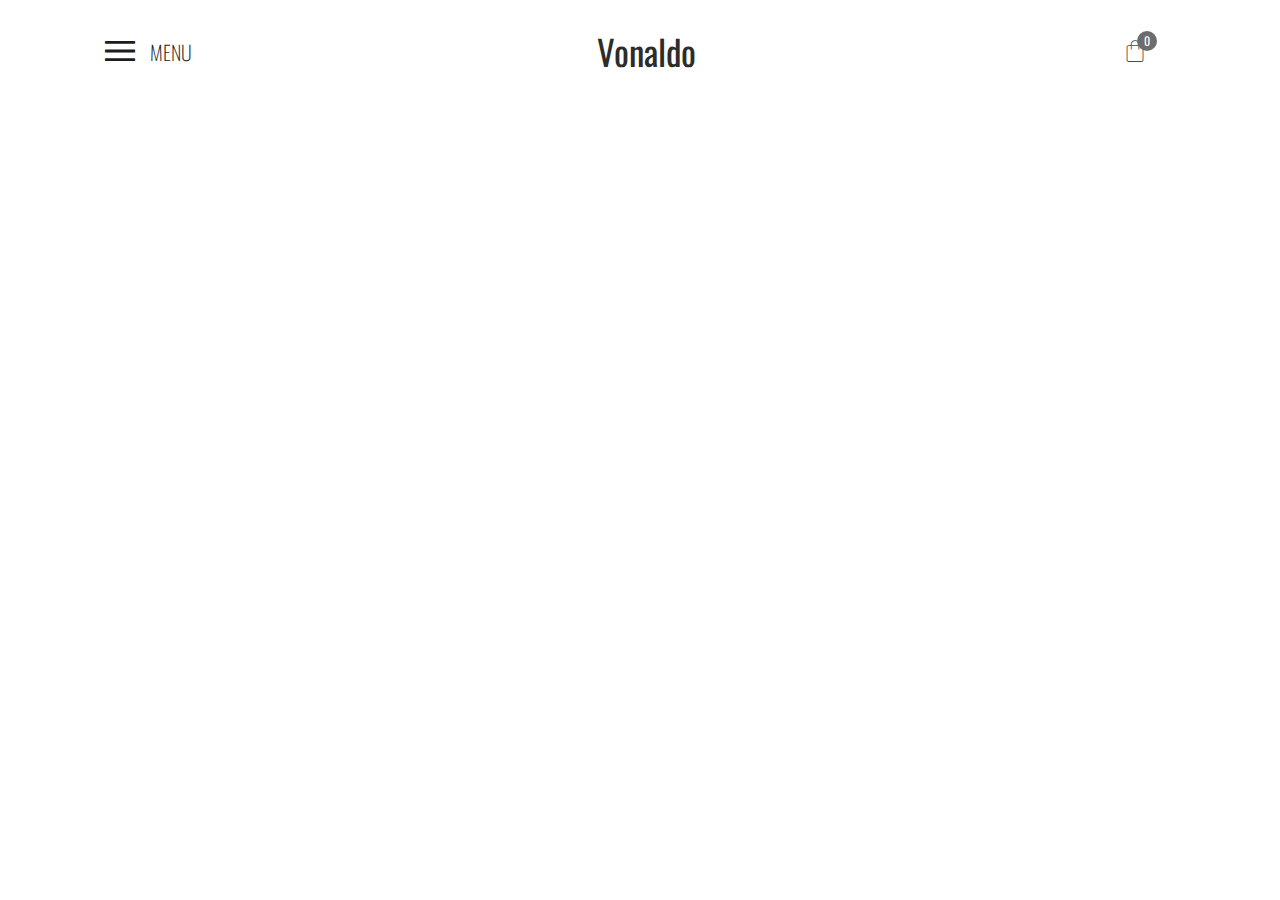
<file: cart.html>
<!DOCTYPE html>
<html lang="en">
  <head>
    <meta charset="UTF-8" />
    <meta name="viewport" content="width=device-width, initial-scale=1.0" />
    <link
      href="https://fonts.googleapis.com/css2?family=Material+Symbols+Outlined"
      rel="stylesheet"
    />

    <link rel="stylesheet" href="./main.css" />
    <title>Document</title>
  </head>
  <body>
    <div class="menu-list">
      <div class="title-menu">
        <div class="close-men">
          <span class="material-symbols-outlined" id="closemenu">
            close_small
          </span>
        </div>
        <div class="logo-men">
          <h3>VONALDO</h3>
        </div>
        <div class="lang">
          <span id="en">EN</span>
          <span class="material-symbols-outlined" id="lange">
            keyboard_arrow_down
          </span>
        </div>
      </div>
      <div class="langues">
        <span>English</span>
        <span>Italic</span>
      </div>
      <div class="links">
        <div class="home">Home</div>
        <div class="colection">
          <h4>COLLECTION</h4>
          <span class="material-symbols-outlined"> keyboard_arrow_right </span>
        </div>
        <div class="manufac">
          <h4>MANUFACTURE</h4>
          <span class="material-symbols-outlined"> keyboard_arrow_right </span>
        </div>
        <div class="SERVECE">
          <h4>SERVICE</h4>
          <span class="material-symbols-outlined"> keyboard_arrow_right </span>
        </div>
        <div class="aboutus">
          <h4>ABOUT US</h4>
          <span class="material-symbols-outlined"> keyboard_arrow_right </span>
        </div>
        <div class="pointsale">
            <h4>POINT OF SALE</h4>
        </div>
      </div>
    </div>
    <div class="cart">
      <div class="title-cart">
        <h3>Shoping cart</h3>
        <span class="material-symbols-outlined" id="closecart">
          close_small
        </span>
      </div>
      <div class="suamry"></div>
      <div class="list">your cart is empty</div>
      <div class="total-list">
        <span>total:</span>
        <span class="totalprice">0$</span>
      </div>
      <div class="btns-cartlist">
        <button class="viewcart-cart">View Cart</button>
        <button class="checkout-cart">Checkout</button>
      </div>
    </div>
    <div class="header">
      <div class="menu">
        <span class="material-symbols-outlined" id="menheader"> menu </span>
        <span id="men">MENU</span>
      </div>
      <div class="logo">
        <h4>Vonaldo</h4>
      </div>
      <div class="cart-icons">
        <span class="material-symbols-outlined" id="carticons"> shopping_bag </span>
        <span class="counter">0</span>
      </div>
    </div>
    <script src="./cart.js"></script>
  </body>
</html>
</file>
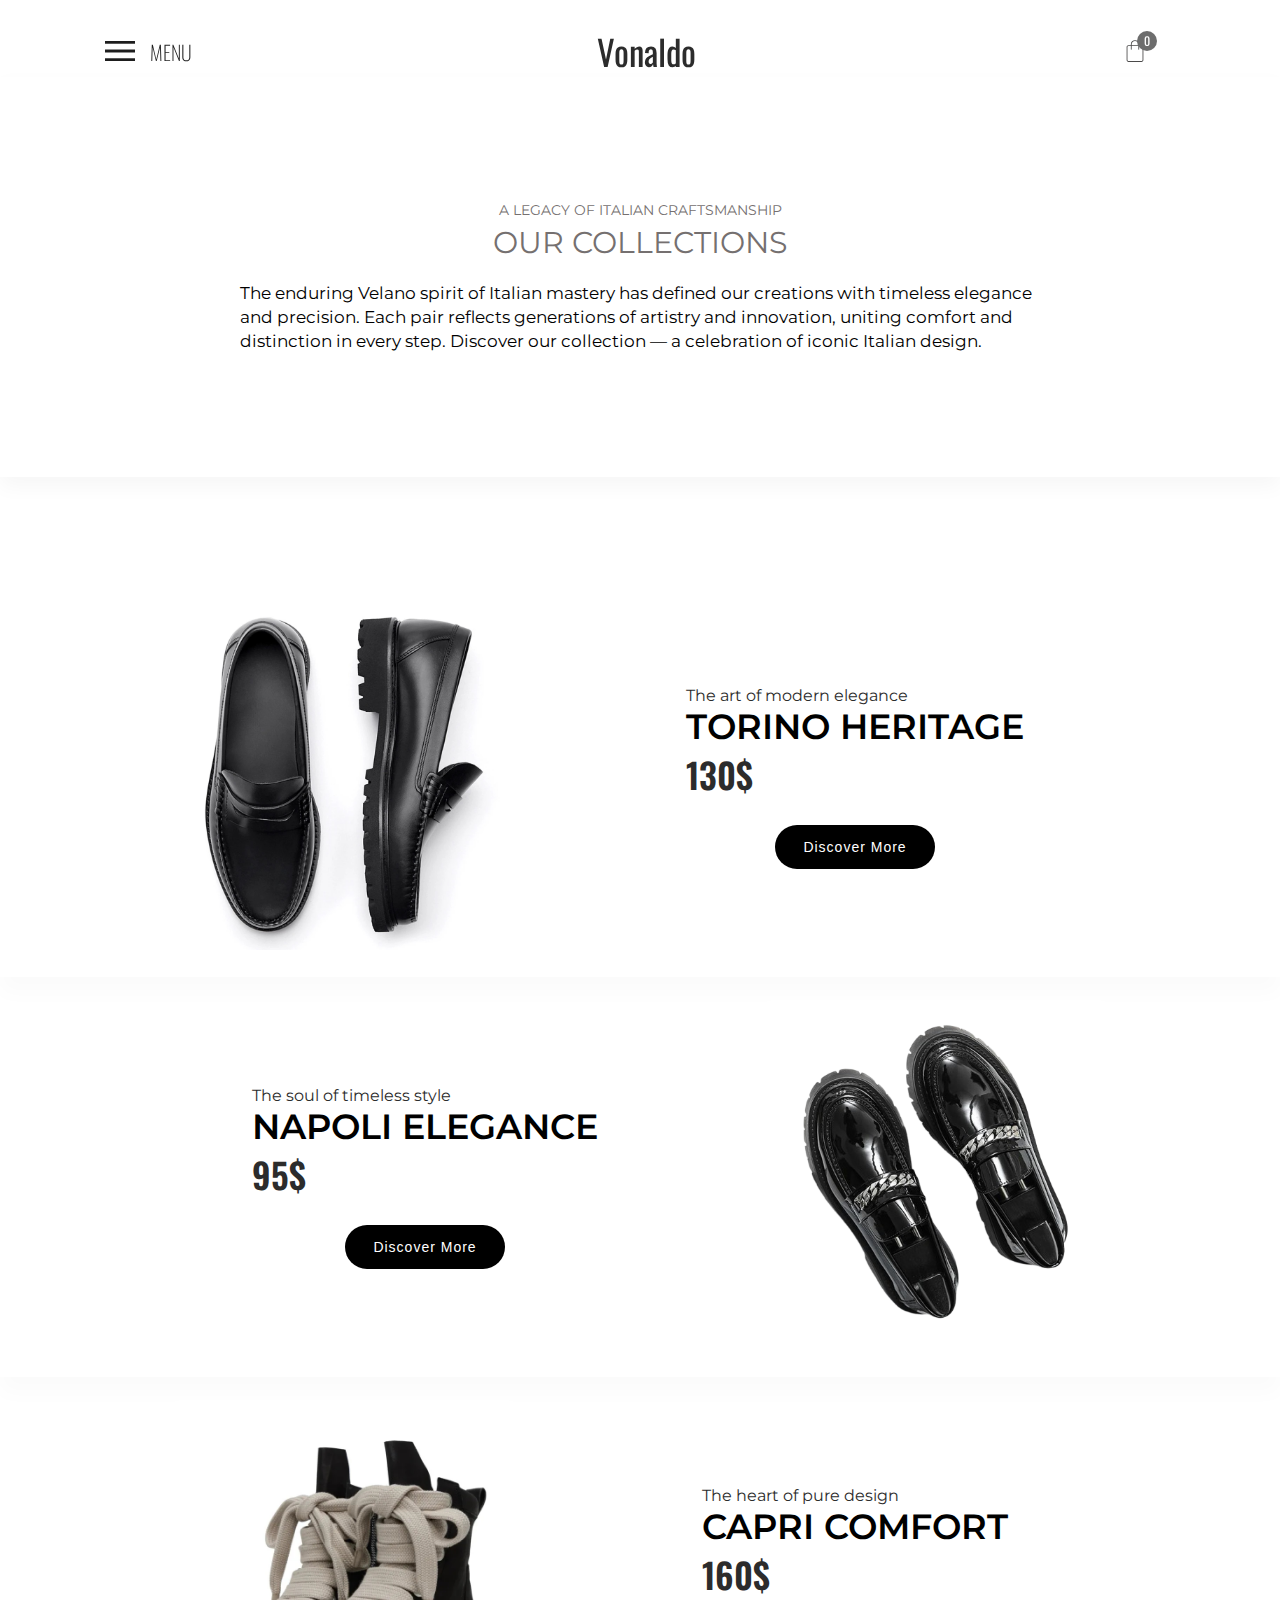
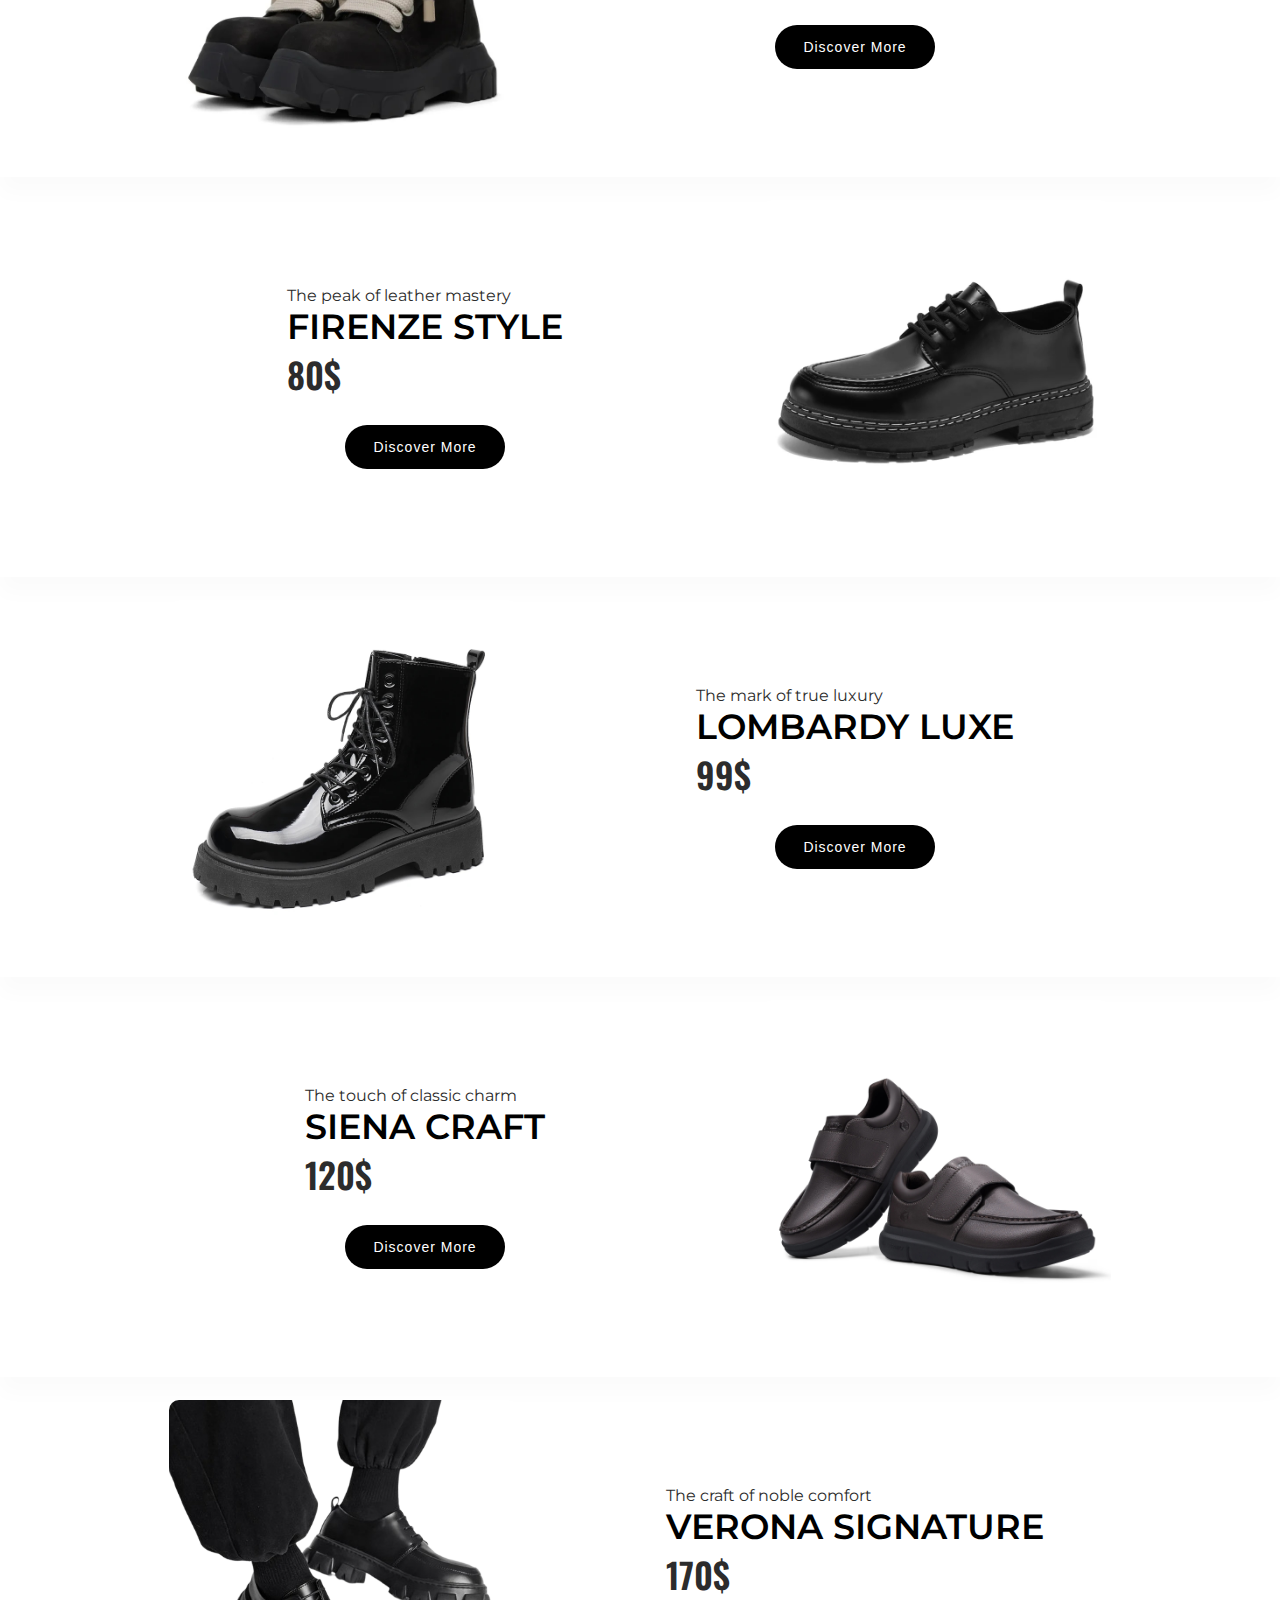
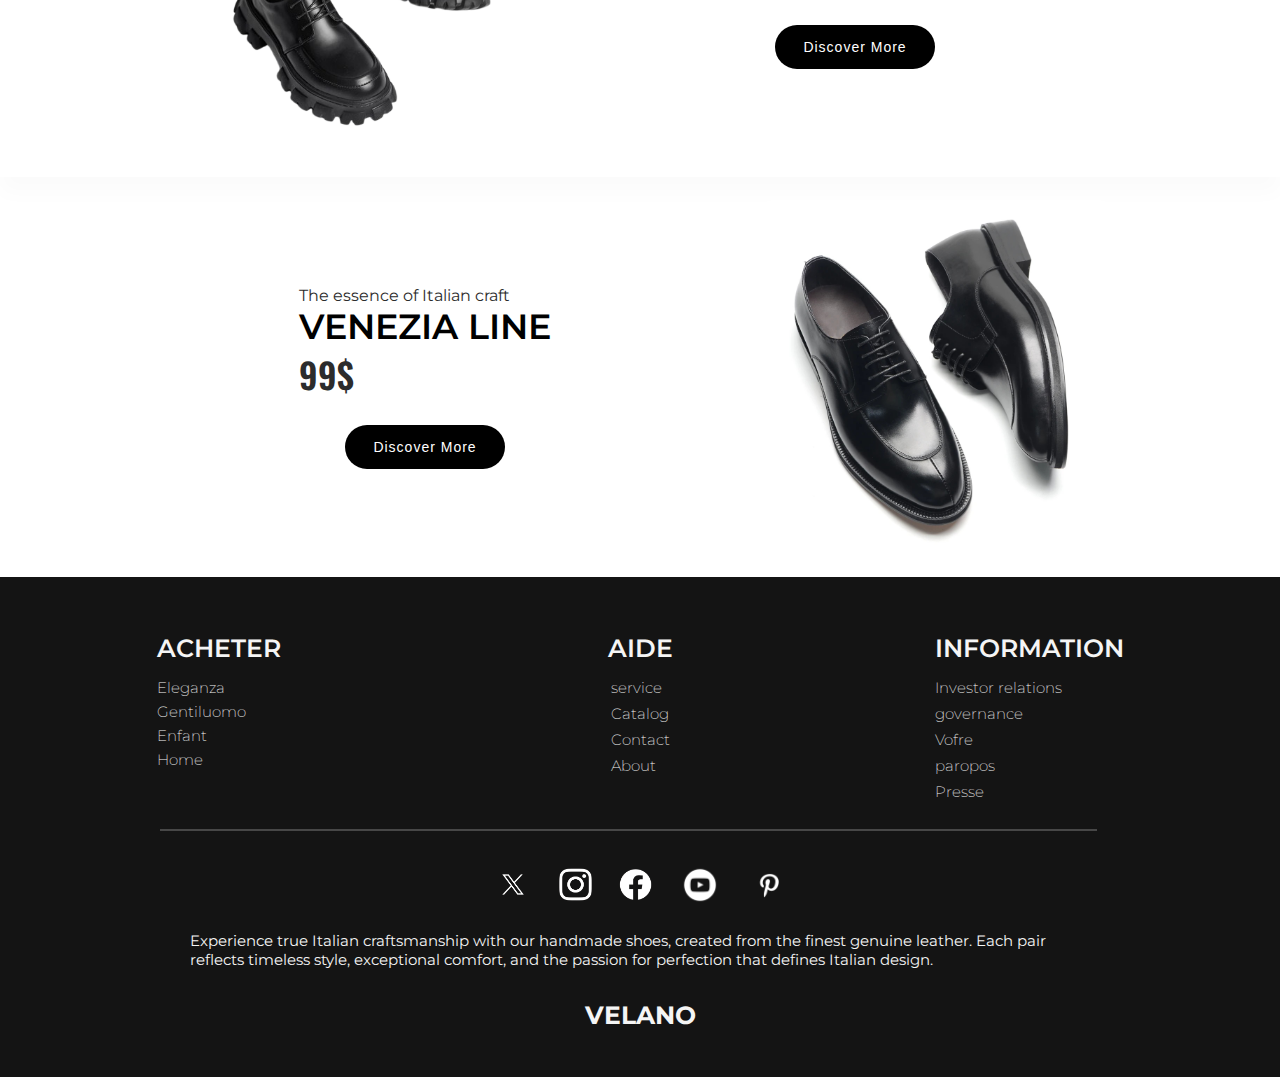
<file: collection.html>
<!DOCTYPE html>
<html lang="en">
  <head>
    <meta charset="UTF-8" />
    <meta name="viewport" content="width=device-width, initial-scale=1.0" />
    <meta name="viewport" content="width=device-width, initial-scale=1.0, maximum-scale=1.0, user-scalable=no">
    <link rel="stylesheet" href="./main.css" />
    <title>Document</title>
  </head>
  <body>
    <div class="listcarte"></div>
    <div class="desc">
        <div class="title">
        <h3>A LEGACY OF ITALIAN CRAFTSMANSHIP</h3>
      <h2>OUR COLLECTIONS</h2>
        <h4>
        The enduring Velano spirit of Italian mastery has defined our creations
        with timeless elegance and precision. Each pair reflects generations of
        artistry and innovation, uniting comfort and distinction <span id="med">in every step.
        Discover our collection — a celebration of iconic Italian design.</span>
        </h4>
      </h4>
        </div>

    </div>
    <div class="listcards"></div>
        <div class="footer">
      <div class="desc-pc">
        <div class="one">
          <div class="one-title">
            <h4>ACHETER</h4>
          </div>
          <div class="one-list">
            <a href="#">Eleganza</a>
            <a href="#">Gentiluomo</a>
            <a href="#">Enfant</a>
            <a href="#">Home</a>
          </div>
        </div>
                <div class="three">
          <div class="title-3">
            <h4>AIDE</h4>
          </div>
          <div class="three-list">
            <a href="#">service</a>
            <a href="#">Catalog</a>
            <a href="#">Contact</a>
            <a href="#">About</a>
          </div>
        </div>
        <div class="two">
          <div class="two-title">
            <h4>INFORMATION</h4>
          </div>
          <div class="two-list">
                        <a href="#">Investor relations</a>
                                    <a href="#">governance</a>
            <a href="#">Vofre</a>
            <a href="#">paropos</a>
            <a href="#">Presse</a>


          </div>
        </div>

      </div>
      <div class="desc-mobile">
        <div class="icons-fot">
          <img src="./icons/1.png" alt="" style="width: 40px;">
          <img src="./icons/2.png" alt="">
          <img src="./icons/3.png" alt="">
          <img src="./icons/5.png" alt="" class="yout" style="width: 44px;">
          <img src="./icons/6.png" alt="" style="width: 40px;" >
        </div>
        <div class="desc-foot">
          <h3>Experience true Italian craftsmanship with our handmade shoes, created from the finest genuine leather. Each pair reflects timeless style, exceptional comfort, and the passion for perfection that defines Italian design.</h3>
        </div>
        <div class="logo-foot">
          <h3>VELANO</h3>
        </div>
      </div>
    </div>

    <script src="./collection.js" type="module"></script>
  </body>
</html>
</file>
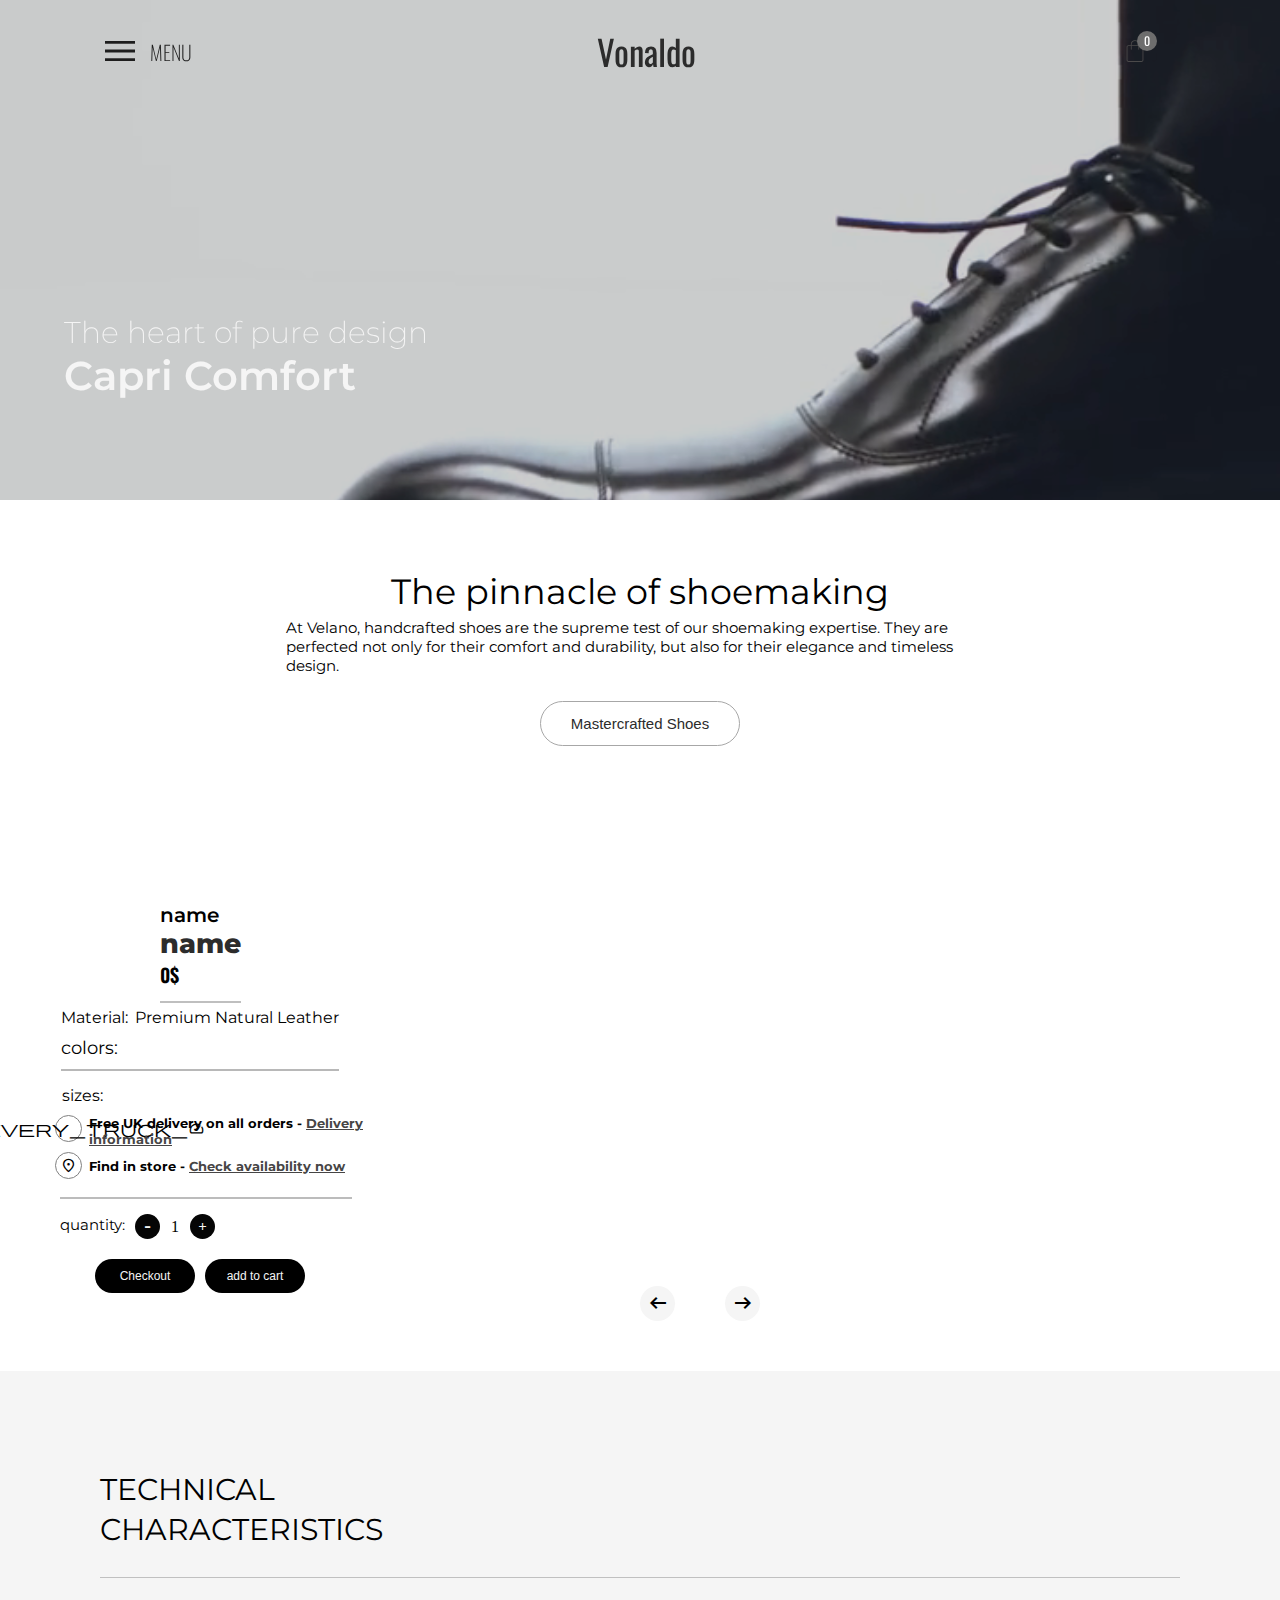
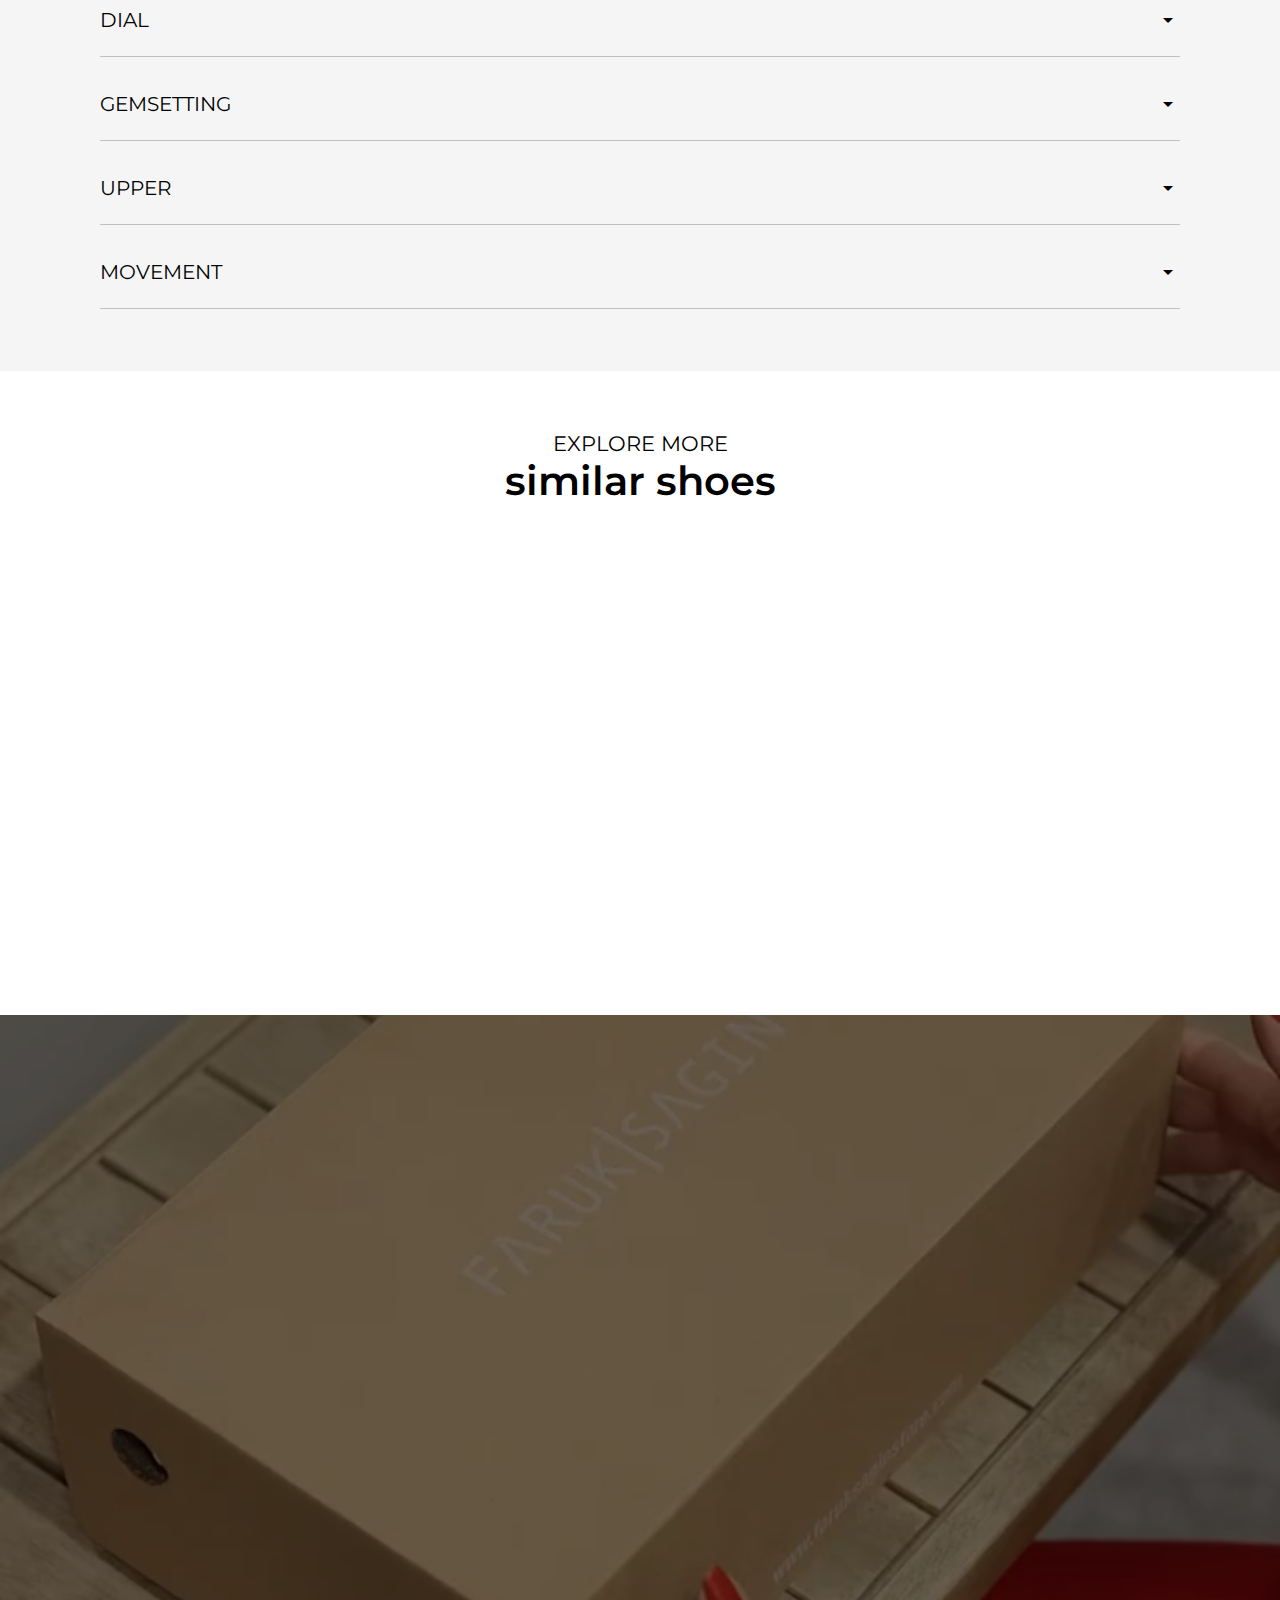
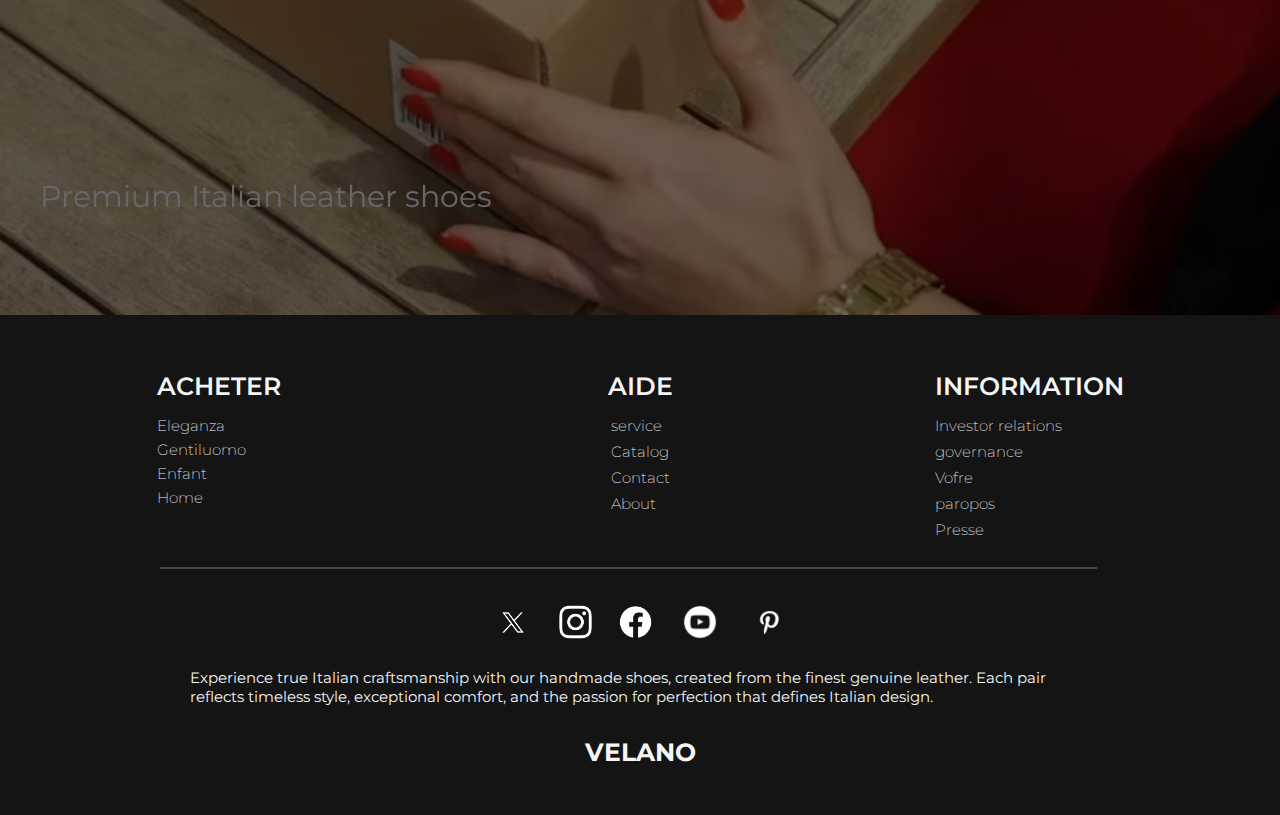
<file: details.html>
<!DOCTYPE html>
<html lang="en">
  <head>
    <meta charset="UTF-8" />
    <meta
      name="viewport"
      content="width=device-width, initial-scale=1.0, maximum-scale=1.0, user-scalable=no"
    />
    <link rel="stylesheet" href="./main.css" />
    <title>Product Details</title>
  </head>

  <body>
    <!-- BIG SLIDER / ZOOM -->
    <div class="bigslider">
      <div class="title-slide">
        <span class="material-symbols-outlined" id="closeslide"
          >close_small</span
        >
      </div>

      <div class="imgcounter">
        <div class="cont">
          <div class="slider big-slider"></div>
        </div>
      </div>

      <div class="more">
        <span class="material-symbols-outlined" id="left-big"
          >arrow_left_alt</span
        >
        <div class="bull big-bull"></div>
        <span class="material-symbols-outlined" id="right-big"
          >arrow_right_alt</span
        >
      </div>
    </div>

    <!-- CART -->
    <div class="listcart"></div>

    <!-- VIDEO SECTION -->
    <div class="listved">
      <div class="sahdowlist"></div>
      <div class="box-det">
        <h4 class="dec-det">The heart of pure design</h4>
        <h2 class="name-desc">Capri Comfort</h2>
      </div>

      <video
        src="./ved/3.mp4"
        id="myVideo"
        autoplay
        muted
        playsinline
        width="500"
        height="400"
      ></video>
    </div>

    <div class="ved-space"></div>

    <!-- SMALL DESCRIPTION -->
    <div class="smalldesc">
      <h2>The pinnacle of shoemaking</h2>
      <h4>
        At Velano, handcrafted shoes are the supreme test of our shoemaking
        expertise. They are perfected not only for their comfort and durability,
        but also for their elegance and timeless design.
      </h4>
      <button>Mastercrafted Shoes</button>
    </div>

    <!-- PRODUCT SECTION -->
    <div class="pro">
      <!-- TEXT / DETAILS -->
      <div class="name-sec">
        <div class="titlepc-sec">
        <h4 class="sec-decss">name</h4>
        <h4 class="name">name</h4>
        <h3 class="nono">0$</h3>
        </div>
        <div class="colors-list">
          <div class="matee">
            <span>Material:</span>
            <span>Premium Natural Leather</span>
          </div>
          <div class="colors-pcs">
             <span class="clo">colors:</span>
          <div class="colors">
            <ul class="colorss"></ul>
          </div>
          </div>

        </div>

        <div class="sizes-list">
          <div class="div">
          <span class="siz">sizes:</span>
          <div class="sizes"></div>
          </div>

      <div class="stor">
        <div class="check">
          <span class="material-symbols-outlined" id="track"
            >delivery_truck_speed</span
          >
          <h4>
            Free UK delivery on all orders -
            <a href="#">Delivery information</a>
          </h4>
        </div>
        <div class="loc">
          <span class="material-symbols-outlined">location_on</span>
          <h4>Find in store - <a href="#">Check availability now</a></h4>
        </div>
      </div>



        </div>

        <div class="quantity">
          <span class="qnaa">quantity:</span>
            <div class="quantitybox-pc">
          <span class="minss">-</span>
          <span class="quan">1</span>
          <span class="plss">+</span>
        </div>
        </div>



        <div class="btns-listpc">
          <button class="Checkout" id="check">Checkout</button>
          <button class="addtocart" id="addcart">add to cart</button>
        </div>
      </div>

      <!-- IMAGE SLIDER (PC) -->
      <div class="imgsec">
        <div class="cont">
          <div class="slider small-slider"></div>
        </div>

        <div class="listss">
          <span class="material-symbols-outlined" id="left-pc"
            >arrow_left_alt</span
          >
          <div class="bull small-bull"></div>
          <span class="material-symbols-outlined" id="right-pc"
            >arrow_right_alt</span
          >
        </div>

        <div class="iconszoom">
          <span class="material-symbols-outlined">zoom_in</span>
        </div>
      </div>

      <div class="listimgspc"></div>
    </div>

    <!-- MOBILE SECTION -->
    <div class="mobile">
      <div class="sec-d">
        <h4 class="dev">bla</h4>
        <h4 class="nam-mobdesc"></h4>
        <div class="c">
          <h4 class="pr">0$</h4>
        </div>
      </div>

      <div class="comobile">
        <div class="materi">
          <span>Material:</span>
          <span>Premium Natural Leather</span>
        </div>
        <div class="colors-li">
          <span>colors:</span>
          <div class="seccolour-mob">
            <ul></ul>
          </div>
        </div>
      </div>

      <div class="sizmoo">
        <span>sizes:</span>
        <div class="secsizes-mob"></div>
      </div>
      <div class="stor">
        <div class="check">
          <span class="material-symbols-outlined" id="track"
            >delivery_truck_speed</span
          >
          <h4>
            Free UK delivery on all orders -
            <a href="#">Delivery information</a>
          </h4>
        </div>
        <div class="loc">
          <span class="material-symbols-outlined">location_on</span>
          <h4>Find in store - <a href="#">Check availability now</a></h4>
        </div>
      </div>
      <div class="quantitymob">
        <span id="qua">quantity:</span>
        <div class="quantity-boxmob">
          <span class="mn">-</span>
          <span class="qn">1</span>
          <span class="ls">+</span>
        </div>
      </div>

      <div class="mobbt">
        <button class="Checkout">Checkout</button>
        <button class="addtocartmob">add to cart</button>
      </div>
    </div>
    <div class="title-pros">
      <div class="maino">
        <h3>TECHNICAL</h3>
        <h3>CHARACTERISTICS</h3>
      </div>
      <div class="dial">
        <div class="title-dial">
          <h4>DIAL</h4>
          <span class="material-symbols-outlined"> arrow_drop_down </span>
        </div>
        <div class="dial-list">
          <h3>
            Natural leather in black and brown tones, subtle engraved details,
            white accents, rose-gold applied logos. Leaf-shaped stitching in
            rose-gold thread.
          </h3>
        </div>
      </div>
      <div class="gem">
        <div class="title-gem">
          <h4>GEMSETTING</h4>
          <span class="material-symbols-outlined"> arrow_drop_down </span>
        </div>
        <div class="gem-list">
          <h3>
            “Upper crafted from premium natural leather in rich black and warm
            brown tones, with subtle stitching details and elegant finishing
            touches. Durable yet refined design for ultimate comfort and style"
          </h3>
        </div>
      </div>
      <div class="Upper">
        <div class="title-Upper">
          <h4>UPPER</h4>
          <span class="material-symbols-outlined"> arrow_drop_down </span>
        </div>
        <div class="Upper-list">
          <h3>
            Premium Italian calf leather, soft matte finish, rich black and deep
            brown tones.
          </h3>
        </div>
      </div>
      <div class="Movement">
        <div class="title-Movement">
          <h4>MOVEMENT</h4>
          <span class="material-symbols-outlined"> arrow_drop_down </span>
        </div>
        <div class="Movement-list">
          <h3>
            construction: Hand-stitched Italian leather upper Lining: Full-grain
            leather for comfort and breathability Sole: Leather sole
          </h3>
        </div>
      </div>
    </div>
    <div class="morepros">
      <div class="titlemore">
        <h2>EXPLORE MORE</h2>
        <h4>similar shoes</h4>
      </div>
      <div class="sec-more">
        <div class="listmorecards"></div>
      </div>
    </div>
    <div class="box-shadows"></div>
    <div class="reve">
      <div class="list-rev">
        <h4 class="name-pack"></h4>
        <h3>Premium Italian leather shoes</h3>
      </div>
      <video
        src="./ved/15.mp4"
        autoplay
        muted
        loop
        playsinline
        width="500"
        height="400"
      ></video>
    </div>
    <div class="space"></div>
    <div class="footer">
      <div class="desc-pc">
        <div class="one">
          <div class="one-title">
            <h4>ACHETER</h4>
          </div>
          <div class="one-list">
            <a href="#">Eleganza</a>
            <a href="#">Gentiluomo</a>
            <a href="#">Enfant</a>
            <a href="#">Home</a>
          </div>
        </div>
                <div class="three">
          <div class="title-3">
            <h4>AIDE</h4>
          </div>
          <div class="three-list">
            <a href="#">service</a>
            <a href="#">Catalog</a>
            <a href="#">Contact</a>
            <a href="#">About</a>
          </div>
        </div>
        <div class="two">
          <div class="two-title">
            <h4>INFORMATION</h4>
          </div>
          <div class="two-list">
                        <a href="#">Investor relations</a>
                                    <a href="#">governance</a>
            <a href="#">Vofre</a>
            <a href="#">paropos</a>
            <a href="#">Presse</a>


          </div>
        </div>

      </div>
      <div class="desc-mobile">
        <div class="icons-fot">
          <img src="./icons/1.png" alt="" style="width: 40px;">
          <img src="./icons/2.png" alt="">
          <img src="./icons/3.png" alt="">
          <img src="./icons/5.png" alt="" class="yout" style="width: 44px;">
          <img src="./icons/6.png" alt="" style="width: 40px;" >
        </div>
        <div class="desc-foot">
          <h3>Experience true Italian craftsmanship with our handmade shoes, created from the finest genuine leather. Each pair reflects timeless style, exceptional comfort, and the passion for perfection that defines Italian design.</h3>
        </div>
        <div class="logo-foot">
          <h3>VELANO</h3>
        </div>
      </div>
    </div>
    <script src="./details.js" type="module"></script>
  </body>
</html>
</file>
<file: main.css>
@import url("https://fonts.googleapis.com/css2?family=Montserrat:ital,wght@0,100..900;1,100..900&display=swap");

@import url("https://fonts.googleapis.com/css2?family=Bebas+Neue&display=swap");

@import url("https://fonts.googleapis.com/css2?family=Oswald:wght@200..700&display=swap");

/* body{
    font-family: "Montserrat", sans-serif;
    font-family: "Bebas Neue", sans-serif;
    font-family: "Oswald", sans-serif;
} */

* {
  padding: 0;
  margin: 0;
  box-sizing: border-box;
}

/* mobile */
@media (max-width: 676px) {
  .header {
    display: flex;
    align-items: center;
    justify-content: space-between;
    width: 100%;
    margin: 0 auto;
    padding: 24px;
    font-family: "Oswald", sans-serif;
    color: whitesmoke;
  }
  #men {
    display: none;
  }
  .cart-icons {
    display: flex;
    position: relative;
  }
  #carticons {
    font-size: 20px;
    font-weight: lighter;
    color: #2c2c2c;
    position: relative;
  }
  .counter {
    position: absolute;
    top: -5px;
    left: 17px;
    width: 17px;
    height: 17px;
    background-color: rgb(109, 109, 109);
    color: white;
    display: flex;
    justify-content: center;
    align-items: center;
    font-size: 10px;
    border: none;
    border-radius: 50%;
  }
  .logo h4 {
    font-size: 25px;
    font-weight: 400;
    color: #2c2c2c;
  }
  #menheader {
    font-size: 25px;
    color: #2c2c2c;
  }
  .cart {
    font-family: "Montserrat", sans-serif;
    position: fixed;
    z-index: 10;
    top: 0;
    right: -74%;
    bottom: 0;
    width: 74%;
    background-color: whitesmoke;
    padding: 20px;
    display: grid;
    grid-template-rows: 30px 50px 1fr 30px 70px;
    transition: all 1s ease;
  }
  .cart.active {
    right: 0;
    transition: all 1s ease;
  }
  .title-cart h3 {
    font-size: 18px;
    font-weight: 600;
  }
  .title-cart span {
    font-size: 30px;
  }
  .total-list {
    display: flex;
    align-items: center;
    justify-content: center;
    font-size: 15px;
    gap: 3px;
  }
.btns-cartlist{
display: grid;
gap: 3px;
}
.btns-cartlist button{
  background-color: black;
  color: whitesmoke;
  border: none;
  font-weight: 400;
  font-size: 10px;
  border-radius: 20px;
}
  .btns button {
    border: none;
    background-color: #c5c2c1;
    border-radius: 20px;
    font-size: 15px;
    font-weight: 500;
    box-shadow: 1px 1px 1px white;
  }

  .title-cart {
    display: flex;
    align-items: center;
    justify-content: space-between;
  }
  .menu-list {
    font-family: "Montserrat", sans-serif;
    position: fixed;
    z-index: 10;
    top: 0;
    left: -100%;
    bottom: 0;
    display: grid;
    grid-template-rows: 50px 20px 1fr;
    background-color: whitesmoke;
    width: 100%;
    padding: 15px;
    transition: all 1s ease;
  }
  .menu-list.active {
    left: 0;
    transition: all 1s ease;
  }
  .title-menu {
    display: flex;
    align-items: center;
    justify-content: space-between;
  }
  .lang {
    display: flex;
    align-items: center;
    justify-content: center;
  }
  .lang #en {
    text-decoration: underline;
  }
  .langues {
    padding-top: 5px;
    display: flex;
    flex-direction: column;
    align-items: flex-end;
    padding-right: 10px;
    justify-content: flex-start;
    gap: 7px;
    font-size: 15px;
    display: none;
    transition: all 1s ease;
  }
  .langues.active {
    display: flex;
    transition: all 1s ease;
  }
  #closemenu {
    font-size: 35px;
    font-weight: lighter;
    color: grey;
  }
  .links div {
    display: flex;
    justify-content: space-between;
  }
  .links {
    display: flex;
    flex-direction: column;
    gap: 30px;
    font-size: 18px;
    font-weight: 300;
    padding: 20px;
  }
  .links div h4 {
    font-weight: 400;
  }
  .listpros {
    display: flex;
    flex-direction: column;
  }

  .cardcart img {
    width: 70px;
    height: 70px;
  }
  .cardcart {
    display: grid;
    grid-template-columns: 70px 75px 70px 10px;
    gap: 8px;
    justify-content: center;
  }
  .quantitybox {
    display: flex;
    align-items: center;
    justify-content: space-between;
  }
  .plus {
    width: 20px;
    height: 20px;
    background-color: #c5c2c1;
    color: white;
    display: flex;
    justify-content: center;
    align-items: center;
    border: none;
    border-radius: 50%;
    cursor: pointer;
    user-select: none;
  }
  .minus {
    width: 20px;
    height: 20px;
    background-color: #c5c2c1;
    color: white;
    display: flex;
    justify-content: center;
    align-items: center;
    border: none;
    border-radius: 50%;
    cursor: pointer;
    user-select: none;
  }
  .plus span {
    font-size: 10px;
  }
  .minus span {
    font-size: 10px;
  }
  .qua {
    font-size: 15px;
  }

  .detailscart {
    display: flex;
    flex-direction: column;
    justify-content: center;
    align-items: flex-start;
    padding-right: 9px;
    gap: 3px;
  }
  .detailscart p {
    font-weight: 600;
    font-size: 13px;
  }
  .remover {
    display: flex;
    justify-content: flex-end;
    align-items: flex-end;
    cursor: pointer;
    height: 20px;
  }
  .list {
    overflow: auto;
  }
  .list::-webkit-scrollbar {
    width: 0px;
  }
}

/* tablet */
@media (min-width: 677px) and (max-width: 1024px) {
  .header {
    display: flex;
    align-items: center;
    justify-content: space-between;
    width: 100%;
    margin: 0 auto;
    padding: 24px;
    font-family: "Oswald", sans-serif;
  }
  #men {
    display: none;
  }
  .cart-icons {
    display: flex;
    position: relative;
  }
  #carticons {
    font-size: 20px;
    font-weight: lighter;
    color: grey;
    position: relative;
  }
  .counter {
    position: absolute;
    top: -5px;
    left: 17px;
    width: 17px;
    height: 17px;
    background-color: rgb(109, 109, 109);
    color: white;
    display: flex;
    justify-content: center;
    align-items: center;
    font-size: 13px;
    border: none;
    border-radius: 50%;
  }
  .logo h4 {
    font-size: 25px;
    font-weight: 400;
    color: #2c2c2c;
  }
  #menheader {
    font-size: 25px;
  }
  .cart {
    font-family: "Montserrat", sans-serif;
    position: fixed;
    z-index: 10;
    top: 0;
    right: -330px;
    bottom: 0;
    width: 330px;
    background-color: whitesmoke;
    padding: 20px;
    display: grid;
    grid-template-rows: 30px 50px 1fr 30px 70px;
    transition: all 1s ease;
  }
  .cart.active {
    right: 0;
    transition: all 1s ease;
  }
  .title-cart h3 {
    font-size: 18px;
    font-weight: 600;
  }
  .title-cart span {
    font-size: 30px;
  }
  .total-list {
    display: flex;
    align-items: center;
    justify-content: center;
    font-size: 15px;
    gap: 3px;
  }
.btns-cartlist{
  display: grid;
  gap: 3px;
}
.btns-cartlist button{
background-color: black;
color: whitesmoke;
font-weight: 400;
font-size: 13px;
border: none;
border-radius: 20px;
}
  .btns button {
    border: none;
    background-color: #c5c2c1;
    border-radius: 20px;
    font-size: 15px;
    font-weight: 500;
    box-shadow: 1px 1px 1px white;
  }

  .title-cart {
    display: flex;
    align-items: center;
    justify-content: space-between;
  }
  .menu-list {
    font-family: "Montserrat", sans-serif;
    position: fixed;
    z-index: 10;
    top: 0;
    left: -50%;
    bottom: 0;
    display: grid;
    grid-template-rows: 50px 20px 1fr;
    background-color: whitesmoke;
    width: 50%;
    padding: 15px;
    transition: all 1s ease;
  }
  .menu-list.active {
    left: 0;
    transition: all 1s ease;
  }
  .title-menu {
    display: flex;
    align-items: center;
    justify-content: space-between;
  }
  .lang {
    display: flex;
    align-items: center;
    justify-content: center;
  }
  .lang #en {
    text-decoration: underline;
  }
  .langues {
    padding-top: 5px;
    display: flex;
    flex-direction: column;
    align-items: flex-end;
    padding-right: 10px;
    justify-content: flex-start;
    gap: 7px;
    font-size: 15px;
    display: none;
    transition: all 1s ease;
  }
  .langues.active {
    display: flex;
    transition: all 1s ease;
  }
  #closemenu {
    font-size: 35px;
    font-weight: lighter;
    color: grey;
  }
  .links div {
    display: flex;
    justify-content: space-between;
  }
  .links {
    display: flex;
    flex-direction: column;
    gap: 30px;
    font-size: 18px;
    font-weight: 300;
    padding: 20px;
  }
  .links div h4 {
    font-weight: 400;
  }
  .cardcart img {
    width: 80px;
    height: 80px;
  }
  .cardcart {
    display: grid;
    grid-template-columns: 80px 85px 80px 15px;
    gap: 10px;
  }
  .quantitybox {
    display: flex;
    align-items: center;
    justify-content: space-between;
  }
  .plus {
    width: 20px;
    height: 20px;
    background-color: #c5c2c1;
    color: white;
    display: flex;
    justify-content: center;
    align-items: center;
    border: none;
    border-radius: 50%;
    cursor: pointer;
  }
  .minus {
    width: 20px;
    height: 20px;
    background-color: #c5c2c1;
    color: white;
    display: flex;
    justify-content: center;
    align-items: center;
    border: none;
    border-radius: 50%;
    cursor: pointer;
  }
  .plus span {
    font-size: 10px;
  }
  .minus span {
    font-size: 10px;
  }
  .qua {
    font-size: 15px;
  }

  .detailscart {
    display: flex;
    flex-direction: column;
    justify-content: center;
    align-items: flex-start;
    padding-right: 9px;
    gap: 5px;
  }
  .detailscart p {
    font-weight: 600;
    font-size: 14px;
  }
  .remover {
    display: flex;
    justify-content: flex-end;
    cursor: pointer;
    height: 20px;
  }
  .list {
    overflow: auto;
  }

  .list::-webkit-scrollbar {
    width: 0px;
  }
}

/* pc */
@media (min-width: 1025px) {
  .header {
    display: flex;
    align-items: center;
    justify-content: space-between;
    width: 100%;
    margin: 0 auto;
    padding-right: 130px;
    padding-left: 100px;
    padding-top: 25px;
    font-family: "Oswald", sans-serif;
    position: sticky;
    top: 0;
    z-index: 8;
    
    
  }
  .menu {
    display: flex;
    align-items: center;
    gap: 10px;
    cursor: pointer;
  }
  #men {
    font-size: 20px;
    font-weight: 200;
    padding-top: 2px;
  }
  .cart-icons {
    display: flex;
    position: relative;
    cursor: pointer;
    user-select: none;
    
    
  }
  .logo{
    cursor: pointer;
    user-select: none;
    padding-right: 20px;
  }
  #carticons {
    font-size: 30px;
    font-weight: lighter;
    color: rgb(75, 74, 74);
    position: relative;
  }
  .counter {
    position: absolute;
    top: -5px;
    left: 17px;
    width: 20px;
    height: 20px;
    background-color: rgb(109, 109, 109);
    color: white;
    display: flex;
    justify-content: center;
    align-items: center;
    font-size: 12px;
    border: none;
    border-radius: 50%;
    padding-bottom: 1px;
  }
  .logo h4 {
    font-size: 35px;
    font-weight: 400;
    color: #2c2c2c;
    
  }
  #menheader {
    font-size: 40px;
  }
  .cart {
    font-family: "Montserrat", sans-serif;
    position: fixed;
    z-index: 10;
    top: 0;
    right: -350px;
    bottom: 0;
    width: 350px;
    background-color: whitesmoke;
    padding: 15px;
    display: grid;
    grid-template-rows: 30px 50px 1fr 30px 70px;
    transition: all 1s ease;
  }
  .cart.active {
    right: 0;
    transition: all 1s ease;
  }
  .title-cart h3 {
    font-size: 25px;
    font-weight: 600;
  }
  .title-cart span {
    font-size: 40px;
    cursor: pointer;
    user-select: none;
  }
  .total-list {
    display: flex;
    align-items: center;
    justify-content: center;
    font-size: 17px;
    gap: 3px;
  }
  .btns-cartlist{
    display: grid;
    grid-template-rows: repeat(2,1fr);
    gap: 3px;
  }
  .btns-cartlist button{
    background-color: black;
    color: whitesmoke;
    border: none;
    border-radius: 20px;
    font-size: 15px;
    font-weight: lighter;
    cursor: pointer;
    user-select: none;

  }


  .title-cart {
    display: flex;
    align-items: center;
    justify-content: space-between;
  }
  .menu-list {
    font-family: "Montserrat", sans-serif;
    position: fixed;
    z-index: 10;
    top: 0;
    left: -400px;
    bottom: 0;
    display: grid;
    grid-template-rows: 50px 20px 1fr;
    background-color: whitesmoke;
    width: 400px;
    padding: 15px;
    transition: all 1s ease;
  }
  .menu-list.active {
    left: 0;
    transition: all 1s ease;
  }
  .title-menu {
    display: flex;
    align-items: center;
    justify-content: space-between;
  }
  .lang {
    display: flex;
    align-items: center;
    justify-content: center;
    cursor: pointer;
  }
  .lang #en {
    text-decoration: underline;
  }
  .langues {
    padding-top: 5px;
    display: flex;
    flex-direction: column;
    align-items: flex-end;
    padding-right: 10px;
    justify-content: flex-start;
    gap: 7px;
    font-size: 15px;
    display: none;
    transition: all 1s ease;
    cursor: pointer;
  }
  .langues.active {
    display: flex;
    transition: all 1s ease;
  }
  #closemenu {
    font-size: 40px;
    font-weight: lighter;
    color: grey;
    cursor: pointer;
    user-select: none;
  }
  .links div {
    display: flex;
    justify-content: space-between;
    cursor: pointer;
  }
  .links {
    display: flex;
    flex-direction: column;
    gap: 30px;
    font-size: 20px;
    font-weight: 300;
    padding: 20px;
  }
  .links div h4 {
    font-weight: 400;
  }

  .cardcart img {
    width: 80px;
    height: 80px;
  }
  .cardcart {
    display: grid;
    grid-template-columns: 80px 120px 80px 30px;
    gap: 7px;
    justify-content: center;
  }
  .quantitybox {
    display: flex;
    align-items: center;
    justify-content: space-between;
  }
  .plus {
    width: 20px;
    height: 20px;
    background-color: #c5c2c1;
    color: white;
    display: flex;
    justify-content: center;
    align-items: center;
    border: none;
    border-radius: 50%;
    cursor: pointer;
    user-select: none;
  }
  .minus {
    width: 20px;
    height: 20px;
    background-color: #c5c2c1;
    color: white;
    display: flex;
    justify-content: center;
    align-items: center;
    border: none;
    border-radius: 50%;
    cursor: pointer;
    user-select: none;
  }
  .plus span {
    font-size: 13px;
    user-select: none;
  }
  .minus span {
    font-size: 15px;
    user-select: none;
  }
  .qua {
    font-size: 15px;
    user-select: none;
  }

  .detailscart {
    display: flex;
    flex-direction: column;
    justify-content: center;
    align-items: flex-start;
    padding-right: 9px;
    gap: 3px;
    font-family: "Montserrat", sans-serif;
    margin: auto;
    
  }
  .detailscart p {
    font-weight: 400;
    font-size: 15px;
    color: black;
  }
  .remover {
    display: flex;
    justify-content: flex-end;
    padding-right: 10px;
    cursor: pointer;
    height: 20px;
  }

  .list {
    overflow: auto;
  }
  .list::-webkit-scrollbar {
    width: 0px;
  }
}

/* mobile */

@media (max-width: 676px) {
  .listcart {
    position: sticky;
    top: 0;
    z-index: 8;
  }
  .header-index {
    position: absolute;
    top: 0;
    right: 0;
    left: 0;
    z-index: 1;
    font-family: "Montserrat", sans-serif;
  }
  .header-index video {
    width: 100%; /* عرض الفيديو يملأ العنصر الأب */
    height: 550px; /* ارتفاع الشاشة بالكامل */
    object-fit: cover; /* يملأ الإطار بدون تشويه */
    border-radius: 10px; /* زوايا دائرية */
    box-shadow: 0 0 20px rgba(0, 0, 0, 0.3);
    position: relative;
  }

  .shadow {
    position: absolute;
    top: 0;
    right: 0;
    left: 0;
    z-index: 2;
    width: 100%;
    height: 550px;
    object-fit: cover;
    background-color: rgba(0, 0, 0, 0.342);
  }
  .box {
    position: absolute;
    z-index: 3;
    bottom: 70px;
    left: 30px;
    width: 350px;
    display: flex;
    flex-direction: column;
    align-items: flex-start;
    gap: 15px;
  }
  .h4 {
    position: relative;
    width: 150px;
    overflow: hidden;
  }
  .box h4 {
    font-size: 40px;
    color: whitesmoke;
    font-weight: 400;
    transform: translateX(-150px);
    transition: all 3s ease;
  }
  .box h4.active {
    transform: translateX(0);
    transition: all 1s ease;
  }
  .h3 {
    height: 60px;
    overflow: hidden;
  }
  .box h3 {
    font-size: 15px;
    color: whitesmoke;
    font-weight: lighter;
    transform: translateY(-60px);
    transition: all 1s ease;
  }
  .box h3.active {
    transform: translateY(0);
    transition: all 1s ease;
  }
  .box button {
    padding: 10px 18px;
    border: none;
    border-radius: 200px;
    color: grey;
    cursor: pointer;
  }
  .header {
    color: rgb(29, 29, 29);
  }
  .desc {
    width: 100%;
    height: 300px;
    display: flex;
    flex-direction: column;
    justify-content: center;
    align-items: center;
    box-shadow: 0px 9px 20px 3px #00000012;
  }
  .title {
    display: flex;
    flex-direction: column;
    justify-content: center;
    align-items: center;
    width: 400px;
    margin: auto;
    gap: 5px;
  }
  .desc h3 {
    font-size: 10px;
    font-family: "Montserrat", sans-serif;
    font-weight: 400;
    color: #757070;
  }
  .desc h2 {
    font-size: 30px;
    font-family: "Montserrat", sans-serif;
    font-weight: 600;
    color: #2c2c2c;
  }
  .desc h4 {
    padding-top: 5px;
    width: 380px;
    font-size: 10px;
    font-weight: 400;
    font-family: "Montserrat", sans-serif;
    color: #757070;
  }
  .cardlist {
    margin-top: 30px;
    display: flex;
    flex-direction: row;
    align-items: center;
    justify-content: center;
    gap: 40px;
    margin-bottom: 30px;
    box-shadow: 1px 2px 2px 0px #00000017;
    box-shadow: 0px 3px 13px 4px #00000018;
    padding: 15px;
  }
  .listcarte {
    position: sticky;
    top: 0;
  }

}

/* الكارت المعكوس */
.cardlist.reverse {
  flex-direction: row-reverse;
}

.cardlist img {
  width: 45%;
  height: auto;
  border-radius: 10px;
  object-fit: cover;
}

.desclist {
  width: 40%;
  display: flex;
  flex-direction: column;
  gap: 10px;
}

.desclist h2 {
  font-family: "Oswald", sans-serif;
  font-size: 22px;
  color: #000;
  text-transform: uppercase;
}

.desclist h4 {
  font-family: "Montserrat", sans-serif;
  font-size: 13px;
  color: #666;
}

#pricelistt {
  color: #737272;
}

.showmore {
  font-size: 12px;
  padding: 10px 20px;
  border-radius: 50px;
  background: #000;
  color: #fff;
  border: none;
  cursor: pointer;
  transition: 0.3s ease;
}

.showmore:hover {
  background: #333;
}
.imglist img {
  width: 200px;
  height: 200px;
}
.cardlist {
  display: flex;
  align-items: center;
}
.name {
  color: black;
}
.bull {
  display: flex;
  justify-content: center;
  gap: 8px;
  margin-top: 10px;
}

.boll {
  width: 7px;
  height: 7px;
  background-color: #bbb;
  border-radius: 50%;
  cursor: pointer;
  transition: 0.3s;
}

.boll.active {
  background-color: grey;
  transform: scale(1.2);
}
.slider img {
  width: 300px;
  height: 300px;
  object-fit: cover;
  transition: all 0.5s ease;
}
.cont {
  width: 300px;
  height: 300px;
  overflow: hidden;
  transition: all 0.5s ease;
}
.slider {
  display: flex;
  transition: all 0.5s ease;
}
.pro {
  display: flex;
  flex-direction: column;
  gap: 50px;
  justify-content: center;
  align-items: center;
}
.name {
  font-family: "Montserrat", sans-serif;
  font-size: 27px;
  font-weight: 800;
  color: #2c2c2c;
}
.sec-decss{
  font-family: "Montserrat", sans-serif;
  font-size: 20px;
  font-weight: 600;
}
.nono{
  font-family: "Oswald", sans-serif;
  font-size: 19px;
}
.titlepc-sec{
  position: relative;
}
.titlepc-sec::after{
  content: "";
  position: absolute;
  width: 100%;
  height: 2px;
  background-color: rgba(128, 128, 128, 0.507);
  bottom: -15px;
}
.colors-list{
  display: flex;
  flex-direction: column;
  padding-top: 20px;
  gap: 10px;
}
.colors-list::after{
  content: "";
  width: 100%;
  height: 2px;
  background-color: rgba(128, 128, 128, 0.555);

}
.matee{
  font-family: "Montserrat", sans-serif;
  display: flex;
  gap: 7px;
}
.colors-pcs{
  display: flex;
  align-items: center;
  font-family: "Montserrat", sans-serif;
  gap: 10px;
}
.clo{
  font-size: 18px;
}
.sizes-list{
  display: flex;
  flex-direction: column;
  align-items: center;
  padding-left: 55px;
  gap: 10px;
  padding-top: 15px;
  position: relative;
}
.sizes-list::after{
  content: "";
  width: 73%;
  height: 2px;
  position: absolute;
  background-color: rgba(128, 128, 128, 0.527);
  bottom: -20px;
  left: 60px;
  margin: auto;
  
}

.siz{
  font-family: "Montserrat", sans-serif;
}
.div{
  display: flex;
  align-items: center;
  gap: 10px;
}
.stor{
  display: flex;
  flex-direction: column;
  gap: 5px;
}
.check{
  display: flex;
  align-items: flex-start;
  gap: 7px;
}
.check h4{
  font-size: 13px;
  color: black;
   font-family: "Montserrat", sans-serif;
}
.check a{
  font-size: 13px;

  color: rgb(70, 69, 69);
}
#track{
  font-size: 17px;
  width: 27px;
  height: 27px;
  border: 1px solid grey;
  display: flex;
  justify-content: center;
  align-items: center;
  border-radius: 50%;

}
.loc{
  display: flex;
  align-items: center;
  gap: 7px;
}
.loc h4{
   font-size: 13px;
  color: black;
   font-family: "Montserrat", sans-serif;
}
.loc span{
    font-size: 17px;
  width: 27px;
  height: 27px;
  border: 1px solid grey;
  display: flex;
  justify-content: center;
  align-items: center;
  border-radius: 50%;
}
.loc a{
  font-size: 13px;
  color: rgb(70, 69, 69);
}


.quantity{
  display: flex;
  align-items: center;
  padding-top: 30px;
  gap: 10px;
  width: 400px;
  padding-left: 60px;

}

.qnaa{
  font-family: "Montserrat", sans-serif;
  font-size: 15px;
}
.btns-listpc{
  display: grid;
  grid-template-columns: repeat(2,1fr);
  gap: 10px;
  padding-top: 20px;
}
.btns-listpc button{
  width: 100px;
  border: none;
  border-radius: 200px;
}




.iconszoom {
  display: flex;
  width: 100%;
  height: 20px;
  margin: auto;
  justify-content: center;
  align-items: center;
  padding-top: 35px;
}
.iconszoom span {
  color: #6666669c;
  width: 40px;
  height: 40px;
  font-weight: 50;
  background-color: whitesmoke;
  display: flex;
  justify-content: center;
  align-items: center;
  border: none;
  border-radius: 50%;
}

/* tablet */

/* pc */
@media (min-width: 1025px) {
  .listcart {
    z-index: 8;
  }
  .header-index {
    position: absolute;
    top: -800px;
    right: 0;
    left: 0;
    z-index: 1;
    font-family: "Montserrat", sans-serif;
  }
  .header-index video {
    width: 100%; /* الفيديو ياخد عرض الصفحة بالكامل */
    height: 1330px; /* ارتفاع مخصص للفيديو */
    object-fit: cover; /* يملأ الإطار بدون تشويه */
    display: block;
    position: relative; /* يشيل المسافات الفارغة تحت الفيديو */
  }
  .shadow {
    position: absolute;
    top: 0;
    right: 0;
    left: 0;
    z-index: 2;
    width: 100%; /* الفيديو ياخد عرض الصفحة بالكامل */
    height: 1330x; /* ارتفاع مخصص للفيديو */
    object-fit: cover; /* يملأ الإطار بدون تشويه */
    background-color: rgba(0, 0, 0, 0.103);
  }
  .box {
    position: absolute;
    z-index: 3;
    bottom: 100px;
    left: 100px;
    display: flex;
    flex-direction: column;
    gap: 25px;
  }

  .h4 {
    width: 300px;
    overflow: hidden;
    transition: all 1s ease;
  }
  .h4 h4 {
    font-size: 80px;
    color: whitesmoke;
    font-weight: 400;
    transform: translateX(-250px);
    transition: all 1s ease;
  }
  .h4 h4.active {
    transform: translateX(0);
    transition: all 1s ease;
  }
  .h3 {
    width: 450px;
    font-size: 20px;
    color: whitesmoke;
    overflow: hidden;
  }
  .h3 h3 {
    font-weight: lighter;
    transform: translateY(-90px);
    transition: all 1s ease;
  }
  .h3 h3.active {
    transform: translateY(0);
    transition: all 1s ease;
  }
  .box button {
    width: 200px;
    padding: 12px 20px;
    border: none;
    border-radius: 200px;
    color: grey;
    font-size: 15px;
    cursor: pointer;
  }
  .header {
    color: rgb(29, 29, 29);
  }
  .desc {
    width: 100%;
    height: 400px;
    display: flex;
    flex-direction: column;
    justify-content: center;
    align-items: center;
    box-shadow: 0px 9px 20px 0px #0000000a;
    margin-bottom: 100px;
  }
  .title {
    display: flex;
    flex-direction: column;
    justify-content: center;
    align-items: center;
    width: 700px;
    margin: auto;
    gap: 5px;
  }
  .desc h3 {
    font-size: 14px;
    font-family: "Montserrat", sans-serif;
    font-weight: 400;
    color: #757070;
  }
  .desc h2 {
    font-size: 37px;
    font-family: "Montserrat", sans-serif;
    font-weight: 400;
    color: #757070;
  }
  .desc h4 {
    padding-top: 15px;
    width: 800px;
    line-height: 1.5rem;
    font-size: 17px;
    font-weight: 400;
    font-family: "Montserrat", sans-serif;
    color: black;
  }

  .cardlist {
    display: flex;
    align-items: center;
    justify-content: center;
    gap: 80px;
    margin-bottom: 20px;
    flex-wrap: wrap;
    box-shadow: 0px 16px 20px 0px #00000005;
    margin: auto;
  }

  .cardlist.reverse {
    flex-direction: row-reverse;
  }

  .cardlist img {
    width: 350px;
    height: 350px;
    /* object-fit: cover; */
  }
  .desclist {
    display: flex;
    flex-direction: column;
    gap: 25px;
    height: 400px;
    justify-content: center;
    align-items: center;
  }
  .desclist h4 {
    font-size: 16px;
    font-weight: 400;
    font-family: "Montserrat", sans-serif;
    color: #2c2c2c;
  }
  .desclist h2 {
    font-size: 35px;
    font-family: "Montserrat", sans-serif;
    font-weight: 600;
    color: #000;
  }

  .showmore {
    padding: 14px 28px;
    border-radius: 50px;
    background: #000;
    color: #fff;
    border: none;
    font-size: 14px;
    letter-spacing: 1px;
    cursor: pointer;
    transition: all 0.5s ease;
  }

  .showmore:hover {
    transition: all 0.5s ease;
    background-color: whitesmoke;
    color: black;
  }
  #pricelistt {
    font-family: "Oswald", sans-serif;
    color: #2c2c2c;
  }
  .listcarte {
    position: sticky;
    top: 0;
    z-index: 100;
  }
}

@media (max-width: 768px) {
  .listved video {
    width: 100%; /* الفيديو ياخد عرض الصفحة بالكامل */
    height: 500px; /* ارتفاع مخصص للفيديو */
    object-fit: cover; /* يملأ الإطار بدون تشويه */
    display: block;
    position: relative; /* يشيل المسافات الفارغة تحت الفيديو */
  }
  .listved {
    position: absolute;
    top: 0;
    left: 0;
    right: 0;
  }
  .box-det {
    position: absolute;
    bottom: 50px;
    left: 5%;
    z-index: 3;
    color: whitesmoke;
    font-family: "Montserrat", sans-serif;
    overflow: hidden;
  }
  .box-det h4 {
    font-size: 20;
    font-weight: 400;
    transform: translateX(-260px);
    transition: all 1s ease;
  }
  .box-det h4.active {
    font-size: 20;
    font-weight: 400;
    transform: translateX(0);
    transition: all 1s ease;
  }

  .box-det h2 {
    font-size: 35px;
    font-weight: 600;
    transform: translateY(-60px);
    transition: all 1s ease;
  }
  .box-det h2.active {
    transition: all 1s ease;
    transform: translateY(0);
  }
  .sahdowlist {
    width: 100%; /* الفيديو ياخد عرض الصفحة بالكامل */
    height: 500px; /* ارتفاع مخصص للفيديو */
    object-fit: cover; /* يملأ الإطار بدون تشويه */
    display: block;
    position: absolute;
    background-color: #00000033;
    top: 0;
    left: 0;
    right: 0;
    z-index: 2;
  }
  .ved-space {
    height: 450px; /* نفس ارتفاع الفيديو */
  }
  .smalldesc {
    font-family: "Montserrat", sans-serif;
    display: flex;
    flex-direction: column;
    justify-content: center;
    align-items: center;
    padding: 30px;
  }
  .smalldesc h2 {
    font-size: 24px;
    font-weight: 400;
    display: flex;
    justify-content: center;
    padding-bottom: 5px;
  }
  .smalldesc h4 {
    font-size: 13px;
    font-weight: 600;
    line-height: 1.2rem;
    padding-bottom: 25px;
  }
  .smalldesc button {
    width: 200px;
    padding: 13px 25px;
    color: #2c2c2c;
    border: none;
    border: 1px solid #a7a7a7;
    border-radius: 200px;
    background-color: transparent;
    font-size: 15px;
    font-weight: 400;
    cursor: pointer;
  }
  .smalldesc button :hover {
    color: whitesmoke;
    border: none;
    background-color: black;
  }
  .bigslider {
    position: fixed;
    top: 0;
    bottom: 0;
    left: 0;
    right: 0;
    z-index: 10000;
    background-color: white;
    display: grid;
    grid-template-rows: 100px 1fr 150px;
    display: none;
    transition: all 1s ease;
  }
  .bigslider.active {
    display: grid;
    transition: all 1s ease;
  }
  .imgcounter {
    display: flex;
    justify-content: center;
    align-items: center;
  }
  .more {
    display: flex;
    justify-content: center;
    align-items: flex-start;
    gap: 50px;
  }
  #left {
    width: 35px;
    height: 35px;
    background-color: whitesmoke;
    display: flex;
    justify-content: center;
    align-items: center;
    border: none;
    border-radius: 50%;
    cursor: pointer;
  }
  #right {
    width: 35px;
    height: 35px;
    background-color: whitesmoke;
    display: flex;
    justify-content: center;
    align-items: center;
    border: none;
    border-radius: 50%;
    cursor: pointer;
  }
  .title-slide {
    display: flex;
    justify-content: flex-end;
    padding: 30px;
    padding-top: 50px;
  }
  .title-slide span {
    font-size: 50px;
  }
  .listimgspc {
    display: none;
  }
  #left-pc {
    display: none;
  }
  #right-pc {
    display: none;
  }
  .sec-decss {
    display: none;
  }
  .colors {
    display: none;
  }
  .sizes {
    display: none;
  }
  .btns {
    display: none;
  }
  .sec-decss {
    display: none;
  }
  .price {
    display: none;
  }
  .colors-list {
    display: none;
  }
  .sizes-list {
    display: none;
  }
  .quantity {
    display: none;
  }
  .quantitybox-pc {
    display: none;
  }
  .quantitybox-pc{
    display: none;
  }
  .seccolour-mob ul li {
    list-style: none;
    width: 25px;
    height: 25px;
            opacity: 0.5;
    transition: all 0.5s ease;

  }
  .seccolour-mob ul li.active{
        opacity: 1;
    transition: all 0.5s ease;
  }
  .c {
    display: flex;
    gap: 5px;
    align-items: center;
  }
  .seccolour-mob ul {
    display: flex;
    align-items: center;
    gap: 10px;
    padding-top: 3px;
  }
  .sizmoo {
    display: flex;
    align-items: center;
  }


  .sec-d {
    display: flex;
    flex-direction: column;
    gap: 5px;
    padding-left: 25px;
    padding-top: 35px;
    position: relative;
  }
  .sec-d::after{
    content: "";
    width: 70%;
    position: absolute;
    bottom: -10px;
    height: 2px;
    background-color: rgba(128, 128, 128, 0.651);
  }
  .dev {
    font-family: "Montserrat", sans-serif;
    font-weight: 500;
    font-size: 18px;
  }
  .nam-mobdesc {
    font-family: "Montserrat", sans-serif;
    font-weight: 800;
    font-size: 19px;
  }
  .pr {
    font-family: "Oswald", sans-serif;
    font-size: 18px;
    font-weight: 400;
    padding-top: 3px;
  }
  .c {
    display: flex;
    align-items: center;
    font-size: 17px;
    gap: 5px;
    font-family: "Oswald", sans-serif;
  }
  .c span {
    font-size: 20px;
    font-family: "Oswald", sans-serif;
  }

  .secsizes-mob h4 {
    width: 30px;
    height: 30px;
    background-color: black;
    color: whitesmoke;
    display: flex;
    justify-content: center;
    align-items: center;
    font-weight: 400;
    font-size: 13px;
    font-family: "Montserrat", sans-serif;
    transition: all 1s ease;
  }
  .secsizes-mob h4.active {
    transition: all 1s ease;
    background-color:grey;
    color: whitesmoke;
    font-weight: 400;
    font-size: 13px;
  }
  .secsizes-mob {
    display: flex;
    align-items: center;
    gap: 5px;
    padding-top: 3px;
  }
  .sizmoo span {
    font-size: 17px;
    font-family: "Montserrat", sans-serif;
  }
  .sizmoo {
    display: flex;
    gap: 5px;
    padding-left: 25px;
    padding-top: 15px;
  }
  .comobile{
    display: flex;
    flex-direction: column;
    padding-left: 25px;
    padding-top: 20px;
    position: relative;
    padding-bottom: 25px;
  }
  .comobile::after{
    content: "";
    position: absolute;
    width: 70%;
background-color: rgba(128, 128, 128, 0.651);
    height: 2px;
    bottom: 0px;
  }
  .comobile span {
    font-size: 17px;
    font-family: "Montserrat", sans-serif;
    font-weight: 400;
  }
  .materi{
    display: flex;
    gap: 10px;
    font-family: "Montserrat", sans-serif;
    align-items: center;
  }
  .materi span{
    font-weight: 400;
    font-size: 15px;
  }
  .colors-li{
    padding-top: 10px;
    display: flex;
    gap: 10px;
    align-items: center;
  }
  .stor{
    display: flex;
    flex-direction: column;
    padding-left: 25px;
    padding-top: 10px;
    position: relative;
  }
  .stor::after{
    content: "";
    position: absolute;
    width: 70%;
    height: 2px;
    background-color: rgba(128, 128, 128, 0.651);
    bottom: -23px;
  }
  .check{
    display: flex;
    font-family: "Montserrat", sans-serif;
    align-items: center;
    gap: 5px;
  }
  .check a{
    color: rgba(0, 0, 0, 0.815);
    font-weight: 800;
  }
  #track{
    font-size: 18px;
    width: 25px;
    height: 25px;
    display: flex;
    justify-content: center;
    align-items: center;
    border: 1px solid grey;
    border-radius: 50%;
  }
  .check h4{
    font-size: 12px;
  }
  .loc{
    display: flex;
    align-items: center;
    gap: 5px;
    font-family: "Montserrat", sans-serif;
    font-size: 13px;
    padding-top: 5px;
  }
    .loc span{
    font-size: 18px;
    width: 25px;
    height: 25px;
    display: flex;
    justify-content: center;
    align-items: center;
    border: 1px solid grey;
    border-radius: 50%;
  }
    .loc a{
    color: rgba(0, 0, 0, 0.815);
    font-weight: 800;
  }
    .quantitymob{
      display: flex;
      height: 70px;
      align-items: center;
      padding-left: 25px;
      padding-top: 30px;
    }
  
    #qua{
      font-size: 17px;
      font-family: "Oswald", sans-serif;font-family: "Montserrat", sans-serif;font-weight: 400;
    }
  .quantity-boxmob{
    width: 150px;
    display: flex;
    align-items: center;
    justify-content: space-between;
    padding-left: 25px;
    padding-top: 5px;
  }
  .mn{
    width: 25px;
    height: 25px;
    background-color: black;
    color: whitesmoke;
    display: flex;
    justify-content: center;
    align-items: center;
    font-size: 25px;
    border: none;
    border-radius: 50%;
    padding-bottom: 2px;
  }
  .ls{
    width: 25px;
    height: 25px;
    background-color: black;
    color: whitesmoke;
    display: flex;
    justify-content: center;
    align-items: center;
    font-size: 18px;
    border: none;
    border-radius: 50%;
    padding-top: 2px;
  }
  .mobbt{
    width: 80%;
    height: 35px;
    margin: 20px auto;
    display: grid;
    grid-template-columns: repeat(2,1fr);
    gap: 5px;
  }
  .mobbt button{
    background-color: rgba(0, 0, 0, 0.918);
    color: white;
    border: none;
    border-radius: 200px;
    font-weight: 200;
  }
  .listcarte{
    transition: all 0.5s ease;
  }
  .listcarte.active{
    background-color: white;
    transition: all 0.5s ease;
  }
}









/* tablet */
@media (min-width: 769px) and (max-width: 1024px) {




 .listved video {
    width: 100%; /* الفيديو ياخد عرض الصفحة بالكامل */
    height: 500px; /* ارتفاع مخصص للفيديو */
    object-fit: cover; /* يملأ الإطار بدون تشويه */
    display: block;
    position: relative; /* يشيل المسافات الفارغة تحت الفيديو */
  }
  .listved {
    position: absolute;
    top: 0;
    left: 0;
    right: 0;
  }
  .box-det {
    position: absolute;
    bottom: 50px;
    left: 5%;
    z-index: 3;
    color: whitesmoke;
    font-family: "Montserrat", sans-serif;
    overflow: hidden;
  }
  .box-det h4 {
    font-size: 20;
    font-weight: 400;
    transform: translateX(-260px);
    transition: all 1s ease;
  }
  .box-det h4.active {
    font-size: 20;
    font-weight: 400;
    transform: translateX(0);
    transition: all 1s ease;
  }

  .box-det h2 {
    font-size: 35px;
    font-weight: 600;
    transform: translateY(-60px);
    transition: all 1s ease;
  }
  .box-det h2.active {
    transition: all 1s ease;
    transform: translateY(0);
  }
  .sahdowlist {
    width: 100%; /* الفيديو ياخد عرض الصفحة بالكامل */
    height: 500px; /* ارتفاع مخصص للفيديو */
    object-fit: cover; /* يملأ الإطار بدون تشويه */
    display: block;
    position: absolute;
    background-color: #00000033;
    top: 0;
    left: 0;
    right: 0;
    z-index: 2;
  }
  .ved-space {
    height: 450px; /* نفس ارتفاع الفيديو */
  }
  .smalldesc {
    font-family: "Montserrat", sans-serif;
    display: flex;
    flex-direction: column;
    justify-content: center;
    align-items: center;
    padding: 30px;
  }
  .smalldesc h2 {
    font-size: 24px;
    font-weight: 400;
    display: flex;
    justify-content: center;
    padding-bottom: 5px;
  }
  .smalldesc h4 {
    font-size: 13px;
    font-weight: 600;
    line-height: 1.2rem;
    padding-bottom: 25px;
  }
  .smalldesc button {
    width: 200px;
    padding: 13px 25px;
    color: #2c2c2c;
    border: none;
    border: 1px solid #a7a7a7;
    border-radius: 200px;
    background-color: transparent;
    font-size: 15px;
    font-weight: 400;
    cursor: pointer;
  }
  .smalldesc button :hover {
    color: whitesmoke;
    border: none;
    background-color: black;
  }
  .bigslider {
    position: fixed;
    top: 0;
    bottom: 0;
    left: 0;
    right: 0;
    z-index: 10000;
    background-color: white;
    display: grid;
    grid-template-rows: 100px 1fr 150px;
    display: none;
    transition: all 1s ease;
  }
  .bigslider.active {
    display: grid;
    transition: all 1s ease;
  }

  .imgcounter {
    display: flex;
    justify-content: center;
    align-items: center;
  }
  .more {
    display: flex;
    justify-content: center;
    align-items: flex-start;
    gap: 100px;
  }
  #left {
    width: 35px;
    height: 35px;
    background-color: whitesmoke;
    display: flex;
    justify-content: center;
    align-items: center;
    border: none;
    border-radius: 50%;
    cursor: pointer;
  }
  #right {
    width: 35px;
    height: 35px;
    background-color: whitesmoke;
    display: flex;
    justify-content: center;
    align-items: center;
    border: none;
    border-radius: 50%;
    cursor: pointer;
  }
  .title-slide {
    display: flex;
    justify-content: flex-end;
    padding: 30px;
    padding-top: 50px;
  }
  .title-slide span {
    font-size: 50px;
  }
  .listimgspc {
    display: none;
  }
  #left-pc {
    display: none;
  }
  #right-pc {
    display: none;
  }
  .sec-decss {
    display: none;
  }
  .colors {
    display: none;
  }
  .sizes {
    display: none;
  }
  .btns {
    display: none;
  }
  .sec-decss {
    display: none;
  }
  .price {
    display: none;
  }
  .colors-list {
    display: none;
  }
  .sizes-list {
    display: none;
  }
  .quantity {
    display: none;
  }
  .quantitybox-pc {
    display: none;
  }
  .quantitybox-pc{
    display: none;
  }
  .seccolour-mob ul li {
    list-style: none;
    width: 25px;
    height: 25px;
            opacity: 0.5;
    transition: all 0.5s ease;

  }
  .seccolour-mob ul li.active{
        opacity: 1;
    transition: all 0.5s ease;
  }
  .c {
    display: flex;
    gap: 5px;
    align-items: center;
  }
  .comobile {
    display: flex;
    align-items: center;
    gap: 20px;
  }
  .seccolour-mob ul {
    display: flex;
    align-items: center;
    gap: 10px;
    padding-top: 3px;
  }

  .sec-d {
    display: flex;
    flex-direction: column;
    gap: 5px;
    padding-left: 25px;
    padding-top: 35px;
  }
  .dev {
    font-family: "Montserrat", sans-serif;
    font-weight: 500;
    font-size: 18px;
  }
  .nam-mobdesc {
    font-family: "Montserrat", sans-serif;
    font-weight: 800;
    font-size: 19px;
  }
  .pr {
    font-family: "Oswald", sans-serif;
    color: black;
    font-size: 18px;
    font-weight: 400;
    padding-top: 3px;
  }
  .c {
    display: flex;
    align-items: center;
    font-size: 17px;
    gap: 5px;
    font-family: "Oswald", sans-serif;
  }
  .c span {
    font-size: 20px;
    font-family: "Oswald", sans-serif;
  }

  .secsizes-mob h4 {
    width: 30px;
    height: 30px;
    background-color: rgb(192, 190, 190);
    color: black;
    display: flex;
    justify-content: center;
    align-items: center;
    font-weight: 600;
    font-size: 15px;
    font-family: "Montserrat", sans-serif;
    transition: all 1s ease;
  }
  .secsizes-mob h4.active {
    transition: all 1s ease;
    background-color: rgb(0, 0, 0);
    color: whitesmoke;
    font-weight: 400;
    font-size: 15px;
  }
  .secsizes-mob {
    display: flex;
    align-items: center;
    gap: 5px;
    padding-top: 3px;
  }
  .sizmoo span {
    font-size: 20px;
    font-family: "Oswald", sans-serif;
  }
  .sizmoo {
    display: flex;
    gap: 15px;
    padding-left: 25px;
  }
  .comobile span {
    font-size: 20px;
    font-family: "Oswald", sans-serif;
    font-weight: 400;
  }
  .qnss{
    margin-top: 15px;
    padding-left: 25px;
  }
  .qnss span{
    font-size: 17px;
    font-family: "Oswald", sans-serif;
    font-weight: 400;
  }
  .quantity-boxmob{
    width: 150px;
    display: flex;
    align-items: center;
    justify-content: space-between;
    padding-left: 45px;
    padding-top: 10px;
  }
  .mn{
    width: 25px;
    height: 25px;
    background-color: black;
    color: whitesmoke;
    display: flex;
    justify-content: center;
    align-items: center;
    font-size: 25px;
    border: none;
    border-radius: 50%;
    padding-bottom: 2px;
  }
  .ls{
    width: 25px;
    height: 25px;
    background-color: black;
    color: whitesmoke;
    display: flex;
    justify-content: center;
    align-items: center;
    font-size: 18px;
    border: none;
    border-radius: 50%;
    padding-top: 2px;
  }
  .mobbt{
    width: 80%;
    height: 35px;
    margin: 20px auto;
    display: grid;
    grid-template-columns: repeat(2,1fr);
    gap: 5px;
  }
  .mobbt button{
    background-color: rgba(0, 0, 0, 0.918);
    color: white;
    border: none;
    border-radius: 200px;
    font-weight: 200;
  }
  .mobile{
    display: flex;
    flex-direction: column;
    justify-content: center;
    align-items: center;
  }



}







/* pc */

@media (min-width: 1025px) {
  .bigslider {
        position: fixed;
    top: 0;
    bottom: 0;
    left: 0;
    right: 0;
    z-index: 10000;
    background-color: white;
    display: grid;
    grid-template-rows: 100px 1fr 150px;
    display: none;
    transition: all 1s ease;
  }
  .bigslider.active {
    display: grid;
  }
  .title-slide{
    display: flex;
    justify-content: flex-end;
    align-items: center;
    padding: 50px;
  }
  .imgcounter{
    display: flex;
    justify-content: center;
    align-items: center;
  }
  .more{
    display: flex;
    justify-content: center;
    align-items: center;
    gap: 20px;
  }
  #left-big{
    width: 30px;
    height: 30px;
    background-color: grey;
    color: white;
    display: flex;
    justify-content: center;
    align-items: center;
    border-radius: 50%;
    cursor: pointer;
    user-select: none;
  }
  #right-big{
    width: 30px;
    height: 30px;
    background-color: grey;
    color:white;
    display: flex;
    justify-content: center;
    align-items: center;
    border-radius: 50%;
    cursor: pointer;
    user-select: none;
  }
  .title-slide span{
    width: 20px;
    height: 20px;
    font-size: 50px;
    cursor: pointer;
    user-select: none;
    font-weight: lighter;
    color: grey;
  }
  .listved video {
    width: 100%; /* الفيديو ياخد عرض الصفحة بالكامل */
    height: 500px; /* ارتفاع مخصص للفيديو */
    object-fit: cover; /* يملأ الإطار بدون تشويه */
    display: block;
    position: relative; /* يشيل المسافات الفارغة تحت الفيديو */
  }
  .listved {
    position: absolute;
    top: 0;
    left: 0;
    right: 0;
  }
  .box-det {
    position: absolute;
    bottom: 100px;
    left: 5%;
    z-index: 3;
    color: whitesmoke;
    font-family: "Montserrat", sans-serif;
    overflow: hidden;
  }
  .box-det h4 {
    font-size: 27px;
    font-weight: 200;
    transform: translateX(-260px);
    transition: all 1s ease;
  }
  .box-det h4.active {
    font-size: 30px;
    font-weight: 200;
    transform: translateX(0);
    transition: all 1s ease;
  }

  .box-det h2 {
    font-size: 40px;
    font-weight: 600;
    transform: translateY(-60px);
    transition: all 1s ease;
  }
  .box-det h2.active {
    transition: all 1s ease;
    transform: translateY(0);
  }
  .ved-space {
    height: 450px; /* نفس ارتفاع الفيديو */
  }
  .sahdowlist {
    width: 100%; /* الفيديو ياخد عرض الصفحة بالكامل */
    height: 500px; /* ارتفاع مخصص للفيديو */
    object-fit: cover; /* يملأ الإطار بدون تشويه */
    display: block;
    position: absolute;
    background-color: #00000033;
    top: 0;
    left: 0;
    right: 0;
    z-index: 2;
  }
  .smalldesc {
    font-family: "Montserrat", sans-serif;
    display: flex;
    flex-direction: column;
    justify-content: center;
    align-items: center;
    padding: 30px;
    width: 60%;
    margin: auto;
  }
  .smalldesc h2 {
    font-size: 35px;
    font-weight: 400;
    display: flex;
    justify-content: center;
    padding-bottom: 5px;
  }
  .smalldesc h4 {
    font-size: 15px;
    font-weight: 400;
    line-height: 1.2rem;
    padding-bottom: 25px;
  }
  .smalldesc button {
    width: 200px;
    padding: 13px 25px;
    color: #2c2c2c;
    border: none;
    border: 1px solid #a7a7a7;
    border-radius: 200px;
    background-color: transparent;
    font-size: 15px;
    font-weight: 400;
    cursor: pointer;
    transition: all 1s ease-in-out;
  }
  .smalldesc button:hover {
    color: whitesmoke;
    border: none;
    background-color: black;
    transition: all 1s ease-in-out;
  }
  .pro {
    display: grid;
    grid-template-columns: 1fr 500px 1fr;
    margin-top: 100px;
  }

  .seccolour-mob {
    display: none;
  }
  .secsizes-mob {
    display: none;
  }
  .listimgspc img {
    width: 100px;
    height: 100px;
  }
  .listimgspc {
    display: flex;
    flex-direction: column;
    align-items: center;
    gap: 5px;
    height: 400px;
    overflow: auto;
  }
  .listimgspc::-webkit-scrollbar {
    width: 0;
  }

  .imgsec {
    display: flex;
    flex-direction: column;
    align-items: center;
    justify-content: center;
  }
  .slider img {
    width: 400px;
    height: 400px;
  }
  .cont {
    width: 400px;
    height: 400px;
  }
  .name-sec {
    display: flex;
    flex-direction: column;
    align-items: center;
  }
  .listss {
    display: flex;
    align-items: center;
    justify-content: center;
    gap: 50px;
  }
  #left-pc {
    margin-top: 10px;
    width: 35px;
    height: 35px;
    background-color: whitesmoke;
    display: flex;
    justify-content: center;
    align-items: center;
    border: none;
    border-radius: 50%;
    cursor: pointer;
    user-select: none;
  }
  #right-pc {
    margin-top: 10px;
    width: 35px;
    height: 35px;
    background-color: whitesmoke;
    display: flex;
    justify-content: center;
    align-items: center;
    border: none;
    border-radius: 50%;
    cursor: pointer;
    user-select: none;
  }
  .iconszoom {
    display: none;
  }
  .colorss {
    display: flex;
    align-items: center;
    gap: 5px;
  }
  .colorss li {
    list-style: none;
    width: 30px;
    height: 30px;
    /* border-radius: 50%; */
    opacity: 0.5;
    transition: all 0.7s ease;
  }
  .colorss li.active {
    opacity: 1;
    transition: all 0.7s ease;
  }



  .sizes {
    display: flex;
    width: 280px;
    align-items: center;
    gap: 5px;
  }
  .sizes h4 {
    width: 30px;
    height: 30px;
    background-color: rgb(0, 0, 0);
    color: whitesmoke;
    display: flex;
    justify-content: center;
    align-items: center;
    cursor: pointer;
    font-weight: 200;
    transition: all 0.6s ease;
    font-size: 15px;
  }
  .sizes h4.active {
    background-color: rgb(94, 93, 93);
    color: whitesmoke;
    transition: all 0.6s ease;
  }
  .quantitybox-pc {
    display: flex;
    width: 80px;
    justify-content: space-between;
    padding-top: 5px;
    align-items: center;
  }
  .minss {
    width: 25px;
    height: 25px;
    background-color: rgb(5, 5, 5);
    color: whitesmoke;
    display: flex;
    justify-content: center;
    align-items: center;
    border: none;
    border-radius: 50%;
    font-size: 20px;
    font-weight: 600;
    padding-bottom: 3px;
    cursor: pointer;
    user-select: none;
  }
  .plss {
    width: 25px;
    height: 25px;
    background-color: rgb(5, 5, 5);
    color: whitesmoke;
    display: flex;
    justify-content: center;
    align-items: center;
    border: none;
    border-radius: 50%;
    font-size: 15px;
    font-weight: 600;
    cursor: pointer;
    user-select: none;
  }
  .btns {
    padding-top: 15px;
    display: flex;
    align-items: center;
  }
  #addcart {
    width: 100px;
    padding: 10px 10px;
    font-size: 12px;
    font-weight: 400;
    background-color: black;
    color: whitesmoke;
  }
  #check {
    width: 100px;
    padding: 10px 10px;
    font-size: 12px;
    font-weight: 400;
    background-color: black;
    color: whitesmoke;
  }
  .price {
    display: flex;
    align-items: center;
    gap: 3px;
    font-family: "Montserrat", sans-serif;
  }
  .nono {
    font-weight: 600;
  }


  .sec-d{
    display: none;
  }
  .comobile{
    display: none;

  }
  .sizmoo{
    display: none;
  }
  .qnss{
    display: none;
  }
  .quantity-boxmob{
    display: none;
  }
  .mobbt{
    display: none;
  }
  .mobile{
    display: none;
  }
  .bull{
    display: none;
  }
    .listcarte{
    transition: all 1s ease;
  }
  .listcarte.active{
    background-color: white;
    transition: all 1s ease;
    height: 100px;
  }
}


@media (max-width:676px){
  .title-pros{
    width: 100%;
    height: 500px;
    background-color: whitesmoke;
    padding: 35px;
    display: flex;
    flex-direction: column;
    margin-top: 50px;
  }
  .maino{
    font-size: 18px;
    font-family: "Montserrat", sans-serif;
    display: flex;
    flex-direction: column;
    gap: 3px;
    position: relative;
    transition: all 0.5s ease;
    font-family: "Montserrat", sans-serif;
  }
  .maino::after{
    content: "";
    position: absolute;
    width: 100%;
    height: 1px;
    background-color: rgba(128, 128, 128, 0.452);
    bottom: -30px;
  }
  .maino h3{
     font-weight: 400;
     transition: all 0.5s ease;
  }
  .title-dial{
    display: flex;
    width: 100%;
    justify-content: space-between;
    align-items: center;
    font-family: "Montserrat", sans-serif;
    transition: all 0.5s ease;

  }
  .dial{
    padding-top: 50px;
    position: relative;
    transition: all 0.5s ease;
  }
  .dial::after{
    content: "";
    position: absolute;
    width: 100%;
    height: 1px;
 background-color: rgba(128, 128, 128, 0.452);
    bottom: -25px;
    left: 0;
    transition: all 0.5s ease;
  }
  .title-dial h4{
    font-weight: 400;
  }
  .dial-list{
    padding-top: 20px;
    font-family: "Montserrat", sans-serif;
    display: none;
    transition: all 0.5s ease;
  }
  
  .dial-list.active{
    display: block;
    transition: all 0.5s ease;
  }
  
  .dial-list h3{
    font-size: 15px;
    font-weight: 400;
    transition: all 0.5s ease;
  }
  .title-gem{
    display: flex;
    width: 100%;
    justify-content: space-between;
  }
  .gem{
    padding-top: 50px;
    position: relative;
    transition: all 0.5s ease;
  }
    .gem::after{
    content: "";
    position: absolute;
    width: 100%;
    height: 1px;
background-color: rgba(128, 128, 128, 0.452);
    bottom: -25px;
    left: 0;
    transition: all 0.5s ease;
  }
    .title-gem h4{
    font-weight: 400;
    font-family: "Montserrat", sans-serif;
  }
    .gem-list{
    padding-top: 20px;
    font-family: "Montserrat", sans-serif;
    display: none;
    transition: all 0.5s ease;
  }
    .gem-list.active{
    display: block;
    transition: all 0.5s ease;
  }
    .gem-list h3{
    font-size: 15px;
    font-weight: 400;
    transition: all 0.5s ease;
  }
  .title-Upper{
    display: flex;
    width: 100%;
    justify-content: space-between;
  }
  .Upper{
    padding-top: 50px;
    position: relative;
    transition: all 0.5s ease;
  }
    .Upper::after{
    content: "";
    position: absolute;
    width: 100%;
    height: 1px;
background-color: rgba(128, 128, 128, 0.452);
    bottom: -25px;
    left: 0;
    transition: all 0.5s ease;
  }
    .title-Upper h4{
    font-weight: 400;
    font-family: "Montserrat", sans-serif;
  }
    .Upper-list{
    padding-top: 20px;
    font-family: "Montserrat", sans-serif;
    display: none;
    transition: all 0.5s ease;
  }
    .Upper-list.active{
    display: block;
    transition: all 0.5s ease;
  }
    .Upper-list h3{
    font-size: 15px;
    font-weight: 400;
    transition: all 0.5s ease;
  }
  
  .title-Movement{
    display: flex;
    width: 100%;
    justify-content: space-between;
  }
  .title-Movement h4{
font-family: "Montserrat", sans-serif;
  }
  .Movement{
    padding-top: 50px;
    position: relative;
    transition: all 0.5s ease;
  }
    .Movement::after{
    content: "";
    position: absolute;
    width: 100%;
    height: 1px;
background-color: rgba(128, 128, 128, 0.452);
    bottom: -25px;
    left: 0;
    transition: all 0.5s ease;
  }
    .title-Movement h4{
    font-weight: 400;
  }
    .Movement-list{
    padding-top: 20px;
    font-family: "Montserrat", sans-serif;
    display: none;
    transition: all 0.5s ease;
    background-color: whitesmoke;
  }
    .Movement-list.active{
    display: block;
    transition: all 0.5s ease;
    
  }
    .Movement-list h3{
    font-size: 15px;
    font-weight: 400;
    transition: all 0.5s ease;
  }

  .sec-slide{
    width: 100%;
    height: 400px;
    position: relative;
    z-index: 1;
  }
  .shadowslider{
        width: 100%;
    height: 400px;
    position: absolute;
    z-index: 2;
    background-color: #0000005b;

  }
  .slide-1{
    position: absolute;
    background-image: url("./imgs/36.jpeg");
    width: 100%;
    height: 400px;
        background-size: cover;       /* الصورة تغطي العنصر بالكامل */
    background-position: center;  /* الصورة في المنتصف */
    background-repeat: no-repeat; /* منع تكرار الصورة */
    opacity: 0;
    transition: all 1s ease;
  }
  .slide-1.active{
    opacity: 1;
    transition: all 1s ease;
  }
  .slide-2{
    position: absolute;
    background-image: url("./imgs/51.jpeg");
        width: 100%;
    height: 400px;
        background-size: cover;       /* الصورة تغطي العنصر بالكامل */
    background-position: center;  /* الصورة في المنتصف */
    background-repeat: no-repeat; /* منع تكرار الصورة */
    opacity: 0;
    transition: all 1s ease;
  }
    .slide-2.active{
    opacity: 1;
    transition: all 1s ease;
  }
  .slide-3{
    position: absolute;
    background-image: url("./imgs/63.png");
        width: 100%;
    height: 400px;
        background-size: cover;       /* الصورة تغطي العنصر بالكامل */
    background-position: center;  /* الصورة في المنتصف */
    background-repeat: no-repeat; /* منع تكرار الصورة */
    opacity: 0;
    transition: all 1s ease;
  }
    .slide-3.active{
    opacity: 1;
    transition: all 1s ease;
  }
  .sech{
    width: 100%;
    overflow: hidden;
    display: flex;
    justify-content: center;
    align-items: center;
    height: 70px;
    margin: auto;
  }
  .sec-slide div h4{
    position: relative;
    z-index: 10;
    color: whitesmoke;
    font-size: 23px;
    padding: 15px;
    font-family: "Oswald", sans-serif;
    font-weight: 400;
    transform: translateY(70px);
    transition: all 3s ease;
    display: flex;
    justify-content: center;
    align-items: center;
    width: 100%;

  }
  .sec-slide div h4.active{
    transform: translateY(0);
    transition: all 4s ease;

  }
  .sec-slide div {
    display: flex;
    align-items: center;
    margin: auto;
    justify-content: center;
  }
  .prosmore img{
    width: 250px;
    height: 250px;
  }
  .rek{
    width: 400px;
    height: 400px;
    display: flex;
    justify-content: center;
    align-items: center;
  }
  .sec-more{
    width: 100%;
    overflow: hidden;
    position: relative;
  }
  .listmorecards{
    display: flex;
    gap: 20px;
    
    
  }
  .prosmore h2{
    font-size: 15px;
    font-weight: 400;
    font-family: "Montserrat", sans-serif;
    padding-left: 25px;
    padding-top: 5px;
  }
  .prosmore h4{
    font-size: 14px;
    font-weight: 800;
    font-family: "Montserrat", sans-serif;
    padding-left: 25px;

  }
  .prosmore h3{
    font-size: 17px;
    font-weight: 600;
    font-family: "Montserrat", sans-serif;
    padding-left: 25px;

  }
  .prosmore{
    display: flex;
    flex-direction: column;
    gap: 5px;
    width: 400px;
    height: 400px;

  }
  .titlemore h2{
    font-size: 15px;
    font-weight: 400;
    font-family: "Montserrat", sans-serif;
  }
  .titlemore h4{
    font-size: 30px;
    font-weight: 400;
    font-family: "Montserrat", sans-serif;
  }
  .titlemore{
    display: flex;
    flex-direction: column;
    align-items: center;
    padding-bottom: 25px;
  }
  .morepros{
    padding-top: 40px;
  }
  .reve{
    width: 100%;
    height: 400px;
    position: relative;
    z-index: 1;
    margin-top: 30px;
  }
  .box-shadows{
    padding-top: 30px;
    width: 100%;
    height: 501px;
    z-index: 5;
    position: absolute;
    background-color: rgba(0, 0, 0, 0.301);
    margin-top: 30px;

  }
  .reve video{
    width: 100%;
    height: 500px;
     object-fit: cover;
  }
  .list-rev{
    position: absolute;
    z-index: 3;
    bottom: -60px;
    left: 20px;
  }
  .list-rev h4{
    font-size: 30px;
    font-family: "Montserrat", sans-serif;
    color: whitesmoke;
    
  }
  .list-rev h3{
    font-size: 20px;
    font-family: "Montserrat", sans-serif;
    color: whitesmoke;
    font-weight: 400;
  }
  .space{
    width: 100%;
    height: 90px;
    background-color: white;
  }
  .footer{
    width: 100%;
    background-color: #141414;
    height: 500px;
    padding: 30px;
    display: grid;
    grid-template-rows: repeat(2,1fr);
  }

  .desc-pc{
    display: grid;
    grid-template-columns: repeat(3,1fr);
    gap: 25px;
    margin: auto;
    position: relative;
  }
  .desc-pc::after{
    content: "";
    position: absolute;
    width: 97%;
    height: 2px;
    background-color: rgba(128, 128, 128, 0.473);
    bottom: -30px;
    left: 3px;
    margin: auto;
  }
  .one{
    display: flex;
    flex-direction: column;
    gap: 10px;
    align-items: center;
    font-family: "Montserrat", sans-serif;
  }
  .one-title h4{
    color: whitesmoke;
    font-size: 12px;
    font-weight: 600;
  }
  .one-list{
    display: flex;
    flex-direction: column;
    gap: 5px;
  }
  .one-list a{
    text-decoration: none;
    font-size: 10px;
    font-weight: 200;
    color: whitesmoke;
  }
  .two{
    display: flex;
    flex-direction: column;
    gap: 10px;
    align-items: center;
    font-family: "Montserrat", sans-serif;
  }
  .two-title h4{
    color: whitesmoke;
    font-size: 12px;
    font-weight: 600;
  }
  .two-list{
    display: flex;
    flex-direction: column;
    gap: 7px;
    align-items: flex-start;
  }
  .two-list a{
    text-decoration: none;
    font-size: 10px;
    font-weight: 200;
    color: whitesmoke;
  }
  .three{
    display: flex;
    flex-direction: column;
    gap:10px ;
    font-family: "Montserrat", sans-serif;
    padding-right: 10px;
  }
  .title-3{
    display: flex;
    justify-content: center;
  }
  .title-3 h4{
    color: whitesmoke;
    font-size: 12px;
    font-weight: 600;
  }
    .three-list{
    display: flex;
    flex-direction: column;
    gap: 7px;
    align-items: center;
  }

  .three-list a{
    text-decoration: none;
    font-size: 10px;
    font-weight: 200;
    color: whitesmoke;
  }

.icons-fot img {
width: 28px;
  height: auto;
  object-fit: contain;
  transition: transform 0.3s ease;
}

.icons-fot {
  display: flex;
  justify-content: center;
  align-items: center;
  gap: 10px;
  flex-wrap: wrap;
}

.icons-fot img:hover {
  transform: scale(1.1);
}


  .desc-mobile{
    display: grid;
    grid-template-rows: repeat(3,1fr);
  }
  .icons-fot{
    display: flex;
    align-items: center;
    justify-content: center;
    gap: 15px;
  }
  .desc-foot{
    font-family: "Montserrat", sans-serif;
    display: flex;
    justify-content: center;
    align-items: center;
    margin: auto;
    width: 300px;
  }
  .desc-foot h3{
    font-size: 9px;
    font-weight: 200;
    color: whitesmoke;
  }
  .logo-foot{
         font-family: "Montserrat", sans-serif;
    display: flex;
    justify-content: center;
    align-items: center;
    margin: auto;
  }
  .logo-foot h3{
    font-size: 20px;
    color: whitesmoke;
  }
  .listcart.active{
    background-color: white;
    transition: all 1s ease;

  }
  .listcart{
    transition: all 1s ease;
    height: 80px;
  }

.btns-listpc{
  display: none;
}
.nono{
  display: none;
}
.name{
  display: none;
}
  


}

/* tablet */
@media(min-width:678px) and (max-width:1024px){

}



@media(min-width:1025px){
  .title-pros{
    width: 100%;
    height: 600px;
    background-color: whitesmoke;
    padding: 100px;
    display: flex;
    flex-direction: column;
    margin-top: 50px;
    gap: 10px;
  }
  .maino{
    font-size: 18px;
    font-family: "Montserrat", sans-serif;
    display: flex;
    flex-direction: column;
    gap: 3px;
    position: relative;
    transition: all 0.5s ease;
    font-family: "Montserrat", sans-serif;
  }
  .maino::after{
    content: "";
    position: absolute;
    width: 100%;
    height: 1px;
    background-color: rgba(128, 128, 128, 0.452);
    bottom: -30px;
  }
  .maino h3{
    font-size: 30px;
     font-weight: 400;
     transition: all 0.5s ease;
  }
  .title-dial{
    display: flex;
    width: 100%;
    justify-content: space-between;
    align-items: center;
    font-family: "Montserrat", sans-serif;
    transition: all 0.5s ease;

  }
  .dial{
    padding-top: 50px;
    position: relative;
    transition: all 0.5s ease;
  }
  .dial::after{
    content: "";
    position: absolute;
    width: 100%;
    height: 1px;
 background-color: rgba(128, 128, 128, 0.452);
    bottom: -25px;
    left: 0;
    transition: all 0.5s ease;
  }
  .title-dial h4{
    font-weight: 400;
    font-size: 20px;
  }
  .dial-list{
    padding-top: 20px;
    font-family: "Montserrat", sans-serif;
    display: none;
    transition: all 0.5s ease;
  }
  
  .dial-list.active{
    display: block;
    transition: all 0.5s ease;
  }
  
  .dial-list h3{
    font-size: 18px;
    font-weight: 400;
    transition: all 0.5s ease;
  }
  .title-gem{
    display: flex;
    width: 100%;
    justify-content: space-between;
  }
  .gem{
    padding-top: 50px;
    position: relative;
    transition: all 0.5s ease;
  }
    .gem::after{
    content: "";
    position: absolute;
    width: 100%;
    height: 1px;
background-color: rgba(128, 128, 128, 0.452);
    bottom: -25px;
    left: 0;
    transition: all 0.5s ease;
  }
    .title-gem h4{
    font-weight: 400;
    font-family: "Montserrat", sans-serif;
    font-size: 20px;
  }
    .gem-list{
    padding-top: 20px;
    font-family: "Montserrat", sans-serif;
    display: none;
    transition: all 0.5s ease;
  }
    .gem-list.active{
    display: block;
    transition: all 0.5s ease;
  }
    .gem-list h3{
    font-size: 18px;
    font-weight: 400;
    transition: all 0.5s ease;
  }
  .title-Upper{
    display: flex;
    width: 100%;
    justify-content: space-between;
  }
  .Upper{
    padding-top: 50px;
    position: relative;
    transition: all 0.5s ease;
  }
    .Upper::after{
    content: "";
    position: absolute;
    width: 100%;
    height: 1px;
background-color: rgba(128, 128, 128, 0.452);
    bottom: -25px;
    left: 0;
    transition: all 0.5s ease;
  }
    .title-Upper h4{
    font-weight: 400;
    font-family: "Montserrat", sans-serif;
    font-size: 20px;
  }
    .Upper-list{
    padding-top: 20px;
    font-family: "Montserrat", sans-serif;
    display: none;
    transition: all 0.5s ease;
  }
    .Upper-list.active{
    display: block;
    transition: all 0.5s ease;
  }
    .Upper-list h3{
    font-size: 18px;
    font-weight: 400;
    transition: all 0.5s ease;
  }
  
  .title-Movement{
    display: flex;
    width: 100%;
    justify-content: space-between;
  }
  .title-Movement h4{
    font-weight: 400;
    font-family: "Montserrat", sans-serif;
    font-size: 20px;
  }
  .Movement{
    padding-top: 50px;
    position: relative;
    transition: all 0.5s ease;
  }
    .Movement::after{
    content: "";
    position: absolute;
    width: 100%;
    height: 1px;
background-color: rgba(128, 128, 128, 0.452);
    bottom: -25px;
    left: 0;
    transition: all 0.5s ease;
  }
    .title-Movement h4{
    font-weight: 400;
  }
    .Movement-list{
    padding-top: 20px;
    font-family: "Montserrat", sans-serif;
    display: none;
    transition: all 0.5s ease;
    background-color: whitesmoke;
  }
    .Movement-list.active{
    display: block;
    transition: all 0.5s ease;
    
  }
    .Movement-list h3{
    font-size: 18px;
    font-weight: 400;
    transition: all 0.5s ease;
  }
  .morepros{
    display: flex;
    flex-direction: column;
    padding: 40px;
    gap:60px;
  }
  .prosmore img{
    width: 180px;
    height: 200px;
  }
  .titlemore{
    display: flex;
    flex-direction: column;
    justify-content: center;
    align-items: center;
    padding-top: 20px;
  }
  .titlemore h2{
    font-size: 21px;
    font-family: "Montserrat", sans-serif;
    font-weight: 400;

  }

  .titlemore h4{
    font-size: 40px;
    font-family: "Montserrat", sans-serif;
    font-weight: 600;
  }
  .listmorecards{
    display: grid;
    grid-template-columns: repeat(7,1fr);
    gap: 5px;
    height: 380px;
  }
  .prosmore h2{
    font-size: 20px;
    font-family: "Montserrat", sans-serif;
    font-weight: 800;
  }
  .prosmore h4{
    font-size: 15px;
    font-family: "Montserrat", sans-serif;
    font-weight: 600;
  }
  .prosmore h3{
     font-family: "Oswald", sans-serif;
     font-size: 20px;
     font-weight: 600;
  }
  .list-pros-jav{
    display: flex;
    flex-direction: column;
    gap: 2px;
  }
  .prosmore{
    display: grid;
    grid-template-rows: repeat(2,1fr);
    gap: 30px;
  }
  .reve{
    width: 100%;
    height: 900px;
    position: relative;
    z-index: 1;
    margin-top: 30px;
  }
  .box-shadows{
    padding-top: 30px;
    width: 100%;
    height: 900px;
    z-index: 5;
    position: absolute;
    background-color: rgba(0, 0, 0, 0.582);
    margin-top: 30px;

  }
  .reve video{
    width: 100%;
    height: 900px;
     object-fit: cover;
  }
  .list-rev{
    position: absolute;
    z-index: 3;
    bottom: 100px;
    left: 40px;
  }
  .list-rev h4{
    font-size: 70px;
    font-family: "Montserrat", sans-serif;
    color: whitesmoke;
    
  }
  .list-rev h3{
    font-size: 30px;
    font-family: "Montserrat", sans-serif;
    color: whitesmoke;
    font-weight: 400;
  }

  .footer{
    width: 100%;
    background-color: #141414;
    height: 500px;
    padding: 30px;
    display: grid;
    grid-template-rows: repeat(2,1fr);
  }

  .desc-pc{
    display: grid;
    grid-template-columns: repeat(3,1fr);
    gap: 200px;
    margin: auto;
    position: relative;
  }
  .desc-pc::after{
    content: "";
    position: absolute;
    width: 97%;
    height: 2px;
    background-color: rgba(128, 128, 128, 0.473);
    bottom: -30px;
    left: 3px;
    margin: auto;
  }
  .one{
    display: flex;
    flex-direction: column;
    gap: 15px;
    align-items: flex-start;
    font-family: "Montserrat", sans-serif;
  }
  .one-title h4{
    color: whitesmoke;
    font-size: 25px;
    font-weight: 600;
  }
  .one-list{
    display: flex;
    flex-direction: column;
    gap: 5px;
  }
  .one-list a{
    text-decoration: none;
    font-size: 15px;
    font-weight: 200;
    color: whitesmoke;
  }
  .two{
    display: flex;
    flex-direction: column;
    gap: 15px;
    align-items: flex-start;
    font-family: "Montserrat", sans-serif;
  }
  .two-title h4{
    color: whitesmoke;
    font-size: 25px;
    font-weight: 600;
  }
  .two-list{
    display: flex;
    flex-direction: column;
    gap: 7px;
    align-items: flex-start;
  }
  .two-list a{
    text-decoration: none;
    font-size: 15px;
    font-weight: 200;
    color: whitesmoke;
  }
  .three{
    display: flex;
    flex-direction: column;
    gap:15px ;
    font-family: "Montserrat", sans-serif;
    align-items: center;
  }
  .title-3{
    display: flex;
    justify-content: center;
  }
  .title-3 h4{
    color: whitesmoke;
    font-size: 25px;
    font-weight: 600;
  }
    .three-list{
    display: flex;
    flex-direction: column;
    gap: 7px;
    align-items: flex-start;
  }

  .three-list a{
    text-decoration: none;
    font-size: 15px;
    font-weight: 200;
    color: whitesmoke;
  }

.icons-fot img {
width: 35px;
  height: auto;
  object-fit: contain;
  transition: transform 0.3s ease;
}

.icons-fot {
  display: flex;
  justify-content: center;
  align-items: center;
  gap: 15px;
  flex-wrap: wrap;
}

.icons-fot img:hover {
  transform: scale(1.1);
}


  .desc-mobile{
    display: grid;
    grid-template-rows: repeat(3,1fr);
        padding-top: 25px;
  }
  .icons-fot{
    display: flex;
    align-items: center;
    justify-content: center;
    gap: 25px;
  }
  .desc-foot{
    font-family: "Montserrat", sans-serif;
    display: flex;
    justify-content: center;
    align-items: center;
    margin: auto;
    width: 900px;
  }
  .desc-foot h3{
    font-size: 15px;
    font-weight: 400;
    color: whitesmoke;
  }
  .logo-foot{
         font-family: "Montserrat", sans-serif;
    display: flex;
    justify-content: center;
    align-items: center;
    margin: auto;
  }
  .logo-foot h3{
    font-size: 25px;
    color: whitesmoke;
  }
  .listcart.active{
      background-color: white;
    transition: all 1s ease;

  }
  .listcart{
    transition: all 1s ease;
    height: 90px;
    position: sticky;
    top: 0;
  }

}

/* mobile */
@media(max-width:676px){
  .br{
    width: 100%;
    height: 530px;
  }
  .itemnew img{
    width: 250px;
    height: 250px;
  }
  .colorsnew li{
    list-style: none;
    width: 30px;
    height: 30px;
    border: none;
    border-radius: 50%;
  }
  .colorsnew{
    display: flex;
    align-items: center;
    gap: 5px;
  }
  .listnew{
    display: flex;
    flex-direction: column;
    gap: 50px;
    width: 100%;
    align-items: center;
  }
  .newarriva{
    display: flex;
    flex-direction: column;
    align-items: center;
    gap: 70px;
  }
  .newarriva h2{
    font-size: 35px;
        font-family: "Oswald", sans-serif;
        font-weight: 600;
        letter-spacing: 1px;
        color: #141414d8;
  }
  .itemnew{
    display: flex;
    flex-direction: column;
  }
  .itemnew h3{
        font-family: "Montserrat", sans-serif;
        font-size: 20px;
        color: #2c2c2c;
  }
  .itemnew h4{
      font-family: "Oswald", sans-serif;
        font-size: 20px;
        color: #2c2c2cf6;
        padding-bottom: 7px;
  }
  .descvoer{
    width: 90%;
    height: 30px;
    background-color: transparent;
    border: 2px solid rgba(0, 0, 0, 0.466);
    border-radius: 0px 6px 6px 6px;
    font-size: 15px;
    font-weight: 600;
      font-family: "Montserrat", sans-serif;
      cursor: pointer;
      transition: all 0.5s ease;
  }
  .descvoer:hover{
background-color: black;
color: whitesmoke;
transition: all 0.5s ease;
  }
.siccolors{
display: none;
}


.imgss img{
  width: 100%;
  height: 400px;
  object-fit: contain;
}

.section{
display: flex;
flex-direction: column;
  justify-content: center;
  align-items: center;
  width: 100%;
  background-color: whitesmoke;
  height: 600px;
  margin: auto;
  margin-top: 50px;
}
.text-secin{
  display: flex;
  flex-direction: column;
  gap: 10px;
  justify-content: center;
  align-items: center;
  margin: auto;
  padding: 10px 10px 0 10px;
}
.text-secin h2{
   font-family: "Oswald", sans-serif;
   font-weight: 600;
   letter-spacing: 0.5px;
   color: #141414;
   font-size: 25px;
}
.text-secin h4{
  font-family: "Montserrat", sans-serif;
  font-size: 12px;
  display: flex;
  justify-content: center;
  padding-bottom: 5px;
  font-weight: 400;
  
}
.text-secin button{
  width: 150px;
  height: 30px;
  background-color: black;
  border: none;
  color: whitesmoke;
  border-radius: 0px 7px 7px 7px;
  border: 1px solid black
  ;
  font-family: "Montserrat", sans-serif;
  font-weight: 400;
  
}
.pross img{
  width: 250px;
  height: 250px;
}
.contains{
  width: 100%;
  height: 400px;
  display: flex;
  align-items: center;
  margin: auto;
  overflow: hidden;
}
.contains span{
  width: 35px;
  height: 35px;
  background-color: whitesmoke;
  display: flex;
  justify-content: center;
  align-items: center;
  border: none;
  border-radius: 50%;
  padding: 10px;
  cursor: pointer;
  user-select: none;
  display: none;
}

.slider{
  display: flex;
  overflow: hidden;
}
.list-sec{
  display: flex;
  gap: 40px;
  transition: transform 0.5s ease;
  display: flex;
  justify-content: center;
  padding: 40px;
}
.pross h3{
  font-size: 18px;
  font-weight: 600;
  color: #141414;
  font-family: "Montserrat", sans-serif;
}
.pross h4{
  font-size: 18px;
  font-weight: 600;
 font-family: "Oswald", sans-serif;
 padding-bottom: 10px;
}
.pross button{
  width: 120px;
  margin: auto;

  height: 30px;
  align-items: center;
  background-color: transparent;
  border: none;
  border: 1px solid rgba(0, 0, 0, 0.829);
  border-radius: 0px 7px 7px 7px;
   font-family: "Montserrat", sans-serif;
   font-weight: 400;
   font-size: 13px;
   cursor: pointer;
   user-select: none;
   transition: all 0.5s ease;
}
.pross button:hover{
background-color: black;
color: whitesmoke;
transition: all 0.5s ease;
}
.sec-2{
  margin-top: 50px;
}
.title h2{
font-family: "Montserrat", sans-serif;
font-size: 30px;
}
.ved video{
  width: 100%;
  height: 450px;
  object-fit: cover;
}
.ved{
  padding-top: 30px;
}
.sec-3{
  width: 100%;
  display: flex;
  flex-direction: column;
  background-color: whitesmoke;
  height: 550px;
}
.text-3{
  display: flex;
  flex-direction: column;
  align-items: center;
  justify-content: center;
  padding-top: 20px;
  gap: 5px;
}
.text-3 h2{
font-family: "Oswald", sans-serif;
font-size: 24px;
font-weight: 600;
color: #141414ce;
}
.text-3 h4{
font-family: "Montserrat", sans-serif;
width: 90%;
display: flex;
font-size: 12px;
font-weight: 400;
}

 .footer{
    width: 100%;
    background-color: #141414;
    height: 500px;
    padding: 30px;
    display: grid;
    grid-template-rows: repeat(2,1fr);
  }

  .desc-pc{
    display: grid;
    grid-template-columns: repeat(3,1fr);
    gap: 25px;
    margin: auto;
    position: relative;
  }
  .desc-pc::after{
    content: "";
    position: absolute;
    width: 97%;
    height: 2px;
    background-color: rgba(128, 128, 128, 0.473);
    bottom: -30px;
    left: 3px;
    margin: auto;
  }
  .one{
    display: flex;
    flex-direction: column;
    gap: 10px;
    align-items: center;
    font-family: "Montserrat", sans-serif;
  }
  .one-title h4{
    color: whitesmoke;
    font-size: 12px;
    font-weight: 600;
  }
  .one-list{
    display: flex;
    flex-direction: column;
    gap: 5px;
  }
  .one-list a{
    text-decoration: none;
    font-size: 10px;
    font-weight: 200;
    color: whitesmoke;
  }
  .two{
    display: flex;
    flex-direction: column;
    gap: 10px;
    align-items: center;
    font-family: "Montserrat", sans-serif;
  }
  .two-title h4{
    color: whitesmoke;
    font-size: 12px;
    font-weight: 600;
  }
  .two-list{
    display: flex;
    flex-direction: column;
    gap: 7px;
    align-items: flex-start;
  }
  .two-list a{
    text-decoration: none;
    font-size: 10px;
    font-weight: 200;
    color: whitesmoke;
  }
  .three{
    display: flex;
    flex-direction: column;
    gap:10px ;
    font-family: "Montserrat", sans-serif;
    padding-right: 10px;
  }
  .title-3{
    display: flex;
    justify-content: center;
  }
  .title-3 h4{
    color: whitesmoke;
    font-size: 12px;
    font-weight: 600;
  }
    .three-list{
    display: flex;
    flex-direction: column;
    gap: 7px;
    align-items: center;
  }

  .three-list a{
    text-decoration: none;
    font-size: 10px;
    font-weight: 200;
    color: whitesmoke;
  }

.icons-fot img {
width: 28px;
  height: auto;
  object-fit: contain;
  transition: transform 0.3s ease;
}

.icons-fot {
  display: flex;
  justify-content: center;
  align-items: center;
  gap: 10px;
  flex-wrap: wrap;
}

.icons-fot img:hover {
  transform: scale(1.1);
}


  .desc-mobile{
    display: grid;
    grid-template-rows: repeat(3,1fr);
  }
  .icons-fot{
    display: flex;
    align-items: center;
    justify-content: center;
    gap: 15px;
  }
  .desc-foot{
    font-family: "Montserrat", sans-serif;
    display: flex;
    justify-content: center;
    align-items: center;
    margin: auto;
    width: 300px;
  }
  .desc-foot h3{
    font-size: 9px;
    font-weight: 200;
    color: whitesmoke;
  }
  .logo-foot{
         font-family: "Montserrat", sans-serif;
    display: flex;
    justify-content: center;
    align-items: center;
    margin: auto;
  }
  .logo-foot h3{
    font-size: 20px;
    color: whitesmoke;
  }

}
/* tablet */
@media(min-width:677px) and (max-width:1024px){
  .br{
    width: 100%;
    height: 700px;
  }
  .itemnew img{
    width: 250px;
    height: 250px;
  }
  .colorsnew li{
    list-style: none;
    width: 30px;
    height: 30px;
    border: none;
    border-radius: 50%;
  }
  .colorsnew{
    display: flex;
    align-items: center;
    gap: 5px;
  }
  .listnew{
    display: grid;
    grid-template-columns: repeat(3,300px);
    height: 400px;
    gap: 100px;
  }
  .newarriva{
    display: flex;
    flex-direction: column;
    align-items: center;
    gap: 70px;
  }
  .newarriva h2{
    font-size: 35px;
        font-family: "Oswald", sans-serif;
        font-weight: 600;
        letter-spacing: 1px;
        color: #141414d8;
  }
  .itemnew{
    display: flex;
    flex-direction: column;
  }
  .itemnew h3{
        font-family: "Montserrat", sans-serif;
        font-size: 20px;
        color: #2c2c2c;
  }
  .itemnew h4{
      font-family: "Oswald", sans-serif;
        font-size: 20px;
        color: #2c2c2cf6;
  }
  .descvoer{
    width: 80%;
    height: 30px;
    /* margin: auto; */
    background-color: transparent;
    border: 2px solid rgba(0, 0, 0, 0.849);
    border-radius: 0px 6px 6px 6px;
    font-size: 15px;
    font-weight: 600;
      font-family: "Montserrat", sans-serif;
      cursor: pointer;
      transition: all 0.5s ease;
  }
  .descvoer:hover{
background-color: black;
color: whitesmoke;
transition: all 0.5s ease;
  }
.siccolors{
  display: flex;
  align-items: center;
  padding-bottom: 15px;
  gap: 10px;
}


}
/* pc */
@media(min-width:1025px){
  .br{
    width: 100%;
    height: 500px;
  }
  .itemnew img{
    width: 250px;
    height: 250px;
  }
  .colorsnew li{
    list-style: none;
    width: 30px;
    height: 30px;
    border: none;
    border-radius: 50%;
  }
  .colorsnew{
    display: flex;
    align-items: center;
    gap: 5px;
  }
  .listnew{
    display: grid;
    grid-template-columns: repeat(3,300px);
    height: 400px;
    gap: 100px;
  }
  .newarriva{
    display: flex;
    flex-direction: column;
    align-items: center;
    gap: 70px;
  }
  .newarriva h2{
    font-size: 35px;
        font-family: "Oswald", sans-serif;
        font-weight: 600;
        letter-spacing: 1px;
        color: #141414d8;
  }
  .itemnew{
    display: flex;
    flex-direction: column;
  }
  .itemnew h3{
        font-family: "Montserrat", sans-serif;
        font-size: 20px;
        color: #2c2c2c;
  }
  .itemnew h4{
      font-family: "Oswald", sans-serif;
        font-size: 20px;
        color: #2c2c2cf6;
        padding-bottom: 20px;
  }
  .descvoer{
    width: 80%;
    height: 30px;
    /* margin: auto; */
    background-color: transparent;
    border: 1px solid rgba(0, 0, 0, 0.849);
    border-radius: 0px 6px 6px 6px;
    font-size: 15px;
    font-weight: 600;
      font-family: "Montserrat", sans-serif;
      cursor: pointer;
      transition: all 0.5s ease;
  }
  .descvoer:hover{
background-color: black;
color: whitesmoke;
transition: all 0.5s ease;
  }
.siccolors{
  display: flex;
  align-items: center;
  padding-bottom: 15px;
  gap: 10px;
  display: none;
}
.imgss img{
  width: 500px;
  height: 400px;
  object-fit: contain;
}
.imgss{
padding-left: 80px;
}
.section{
  display: grid;
  grid-template-columns: repeat(2,500px);
  justify-content: center;
  align-items: center;
  gap: 65px;
  width: 100%;
  background-color: whitesmoke;
  height: 400px;
  margin: auto;
  margin-top: 50px;
}
.text-secin{
  display: flex;
  flex-direction: column;
  gap: 15px;
}
.text-secin h2{
   font-family: "Oswald", sans-serif;
   font-weight: 600;
   letter-spacing: 0.5px;
   color: #141414;
   font-size: 30px;
}
.text-secin h4{
  font-family: "Montserrat", sans-serif;
  font-size: 15px;
  
}
.text-secin button{
  width: 150px;
  height: 35px;
  background-color: black;
  border: none;
  border:  1px solid rgba(0, 0, 0, 0.863);
  border-radius: 0px 7px 7px 7px ;
  color: whitesmoke;
  font-size: 14px;
  font-family: "Montserrat", sans-serif;
  font-weight: 500;
  transition: all 0.5s ease;
  cursor: pointer;
}
.text-secin button:hover{
background-color: transparent;
color: black;
}
.pross img{
  width: 200px;
  height: 200px;
}
.contains{
  width: 94%;
  height: 400px;
  display: flex;
  align-items: center;
  margin: auto;
  gap: 30px;
}
.contains span{
  width: 35px;
  height: 35px;
  background-color: whitesmoke;
  display: flex;
  justify-content: center;
  align-items: center;
  border: none;
  border-radius: 50%;
  padding: 10px;
  cursor: pointer;
  user-select: none;
}

.slider{
  display: flex;
  overflow: hidden;
}
.list-sec{
  display: flex;
      gap: 30px; /* المسافة بين الكروت */
    transition: transform 0.5s ease;
}
.pross h3{
  font-size: 18px;
  font-weight: 600;
  color: #141414;
  font-family: "Montserrat", sans-serif;
}
.pross h4{
  font-size: 18px;
  font-weight: 600;
 font-family: "Oswald", sans-serif;
 padding-bottom: 10px;
}
.pross button{
  width: 120px;
  margin: auto;
  display: flex;
  justify-content: center;
  height: 30px;
  align-items: center;
  background-color: transparent;
  border: none;
  border: 1px solid rgba(0, 0, 0, 0.829);
  border-radius: 0px 7px 7px 7px;
   font-family: "Montserrat", sans-serif;
   font-weight: 400;
   font-size: 13px;
   cursor: pointer;
   user-select: none;
   transition: all 0.5s ease;
}
.pross button:hover{
background-color: black;
color: whitesmoke;
transition: all 0.5s ease;
}
.sec-2{
  margin-top: 50px;
}
.title h2{
font-family: "Montserrat", sans-serif;
font-size: 30px;
}
.sec-3{
  display: grid;
  grid-template-columns: 1fr 700px;
  background-color: whitesmoke;
  /* justify-content: center;
  align-items: center; */
  height: 500px;
}
.ved video{
  width: 700px;
  height: 510px;
  object-fit: cover;
}
.ved{
  overflow: hidden;
}
.text-3{
display: flex;
flex-direction: column;
justify-content: center;
align-items: center;
gap: 10px;
}
.text-3 h4{
  width: 500px;
  display: flex;
  justify-content: center;
  align-items: center;
  flex-direction: column;
  font-size: 15px;
  font-weight: 400;
  font-family: "Montserrat", sans-serif;
}
.text-3 h2{
 font-family: "Oswald", sans-serif;
 font-weight: 600;
 font-size: 30px;
 color: #141414d2;
}
.ved{
      box-shadow: -5px 0px 10px 4px #00000027;
    }
      .footer{
    width: 100%;
    background-color: #141414;
    height: 500px;
    padding: 30px;
    display: grid;
    grid-template-rows: repeat(2,1fr);
  }

  .desc-pc{
    display: grid;
    grid-template-columns: repeat(3,1fr);
    gap: 200px;
    margin: auto;
    position: relative;
  }
  .desc-pc::after{
    content: "";
    position: absolute;
    width: 97%;
    height: 2px;
    background-color: rgba(128, 128, 128, 0.473);
    bottom: -30px;
    left: 3px;
    margin: auto;
  }
  .one{
    display: flex;
    flex-direction: column;
    gap: 15px;
    align-items: flex-start;
    font-family: "Montserrat", sans-serif;
  }
  .one-title h4{
    color: whitesmoke;
    font-size: 25px;
    font-weight: 600;
  }
  .one-list{
    display: flex;
    flex-direction: column;
    gap: 5px;
  }
  .one-list a{
    text-decoration: none;
    font-size: 15px;
    font-weight: 200;
    color: whitesmoke;
  }
  .two{
    display: flex;
    flex-direction: column;
    gap: 15px;
    align-items: flex-start;
    font-family: "Montserrat", sans-serif;
  }
  .two-title h4{
    color: whitesmoke;
    font-size: 25px;
    font-weight: 600;
  }
  .two-list{
    display: flex;
    flex-direction: column;
    gap: 7px;
    align-items: flex-start;
  }
  .two-list a{
    text-decoration: none;
    font-size: 15px;
    font-weight: 200;
    color: whitesmoke;
  }
  .three{
    display: flex;
    flex-direction: column;
    gap:15px ;
    font-family: "Montserrat", sans-serif;
    align-items: center;
  }
  .title-3{
    display: flex;
    justify-content: center;
  }
  .title-3 h4{
    color: whitesmoke;
    font-size: 25px;
    font-weight: 600;
  }
    .three-list{
    display: flex;
    flex-direction: column;
    gap: 7px;
    align-items: flex-start;
  }

  .three-list a{
    text-decoration: none;
    font-size: 15px;
    font-weight: 200;
    color: whitesmoke;
  }

.icons-fot img {
width: 35px;
  height: auto;
  object-fit: contain;
  transition: transform 0.3s ease;
}

.icons-fot {
  display: flex;
  justify-content: center;
  align-items: center;
  gap: 15px;
  flex-wrap: wrap;
}

.icons-fot img:hover {
  transform: scale(1.1);
}


  .desc-mobile{
    display: grid;
    grid-template-rows: repeat(3,1fr);
        padding-top: 25px;
  }
  .icons-fot{
    display: flex;
    align-items: center;
    justify-content: center;
    gap: 25px;
  }
  .desc-foot{
    font-family: "Montserrat", sans-serif;
    display: flex;
    justify-content: center;
    align-items: center;
    margin: auto;
    width: 900px;
  }
  .desc-foot h3{
    font-size: 15px;
    font-weight: 400;
    color: whitesmoke;
  }
  .logo-foot{
         font-family: "Montserrat", sans-serif;
    display: flex;
    justify-content: center;
    align-items: center;
    margin: auto;
  }
  .logo-foot h3{
    font-size: 25px;
    color: whitesmoke;
  }
}






/*  */
</file>
